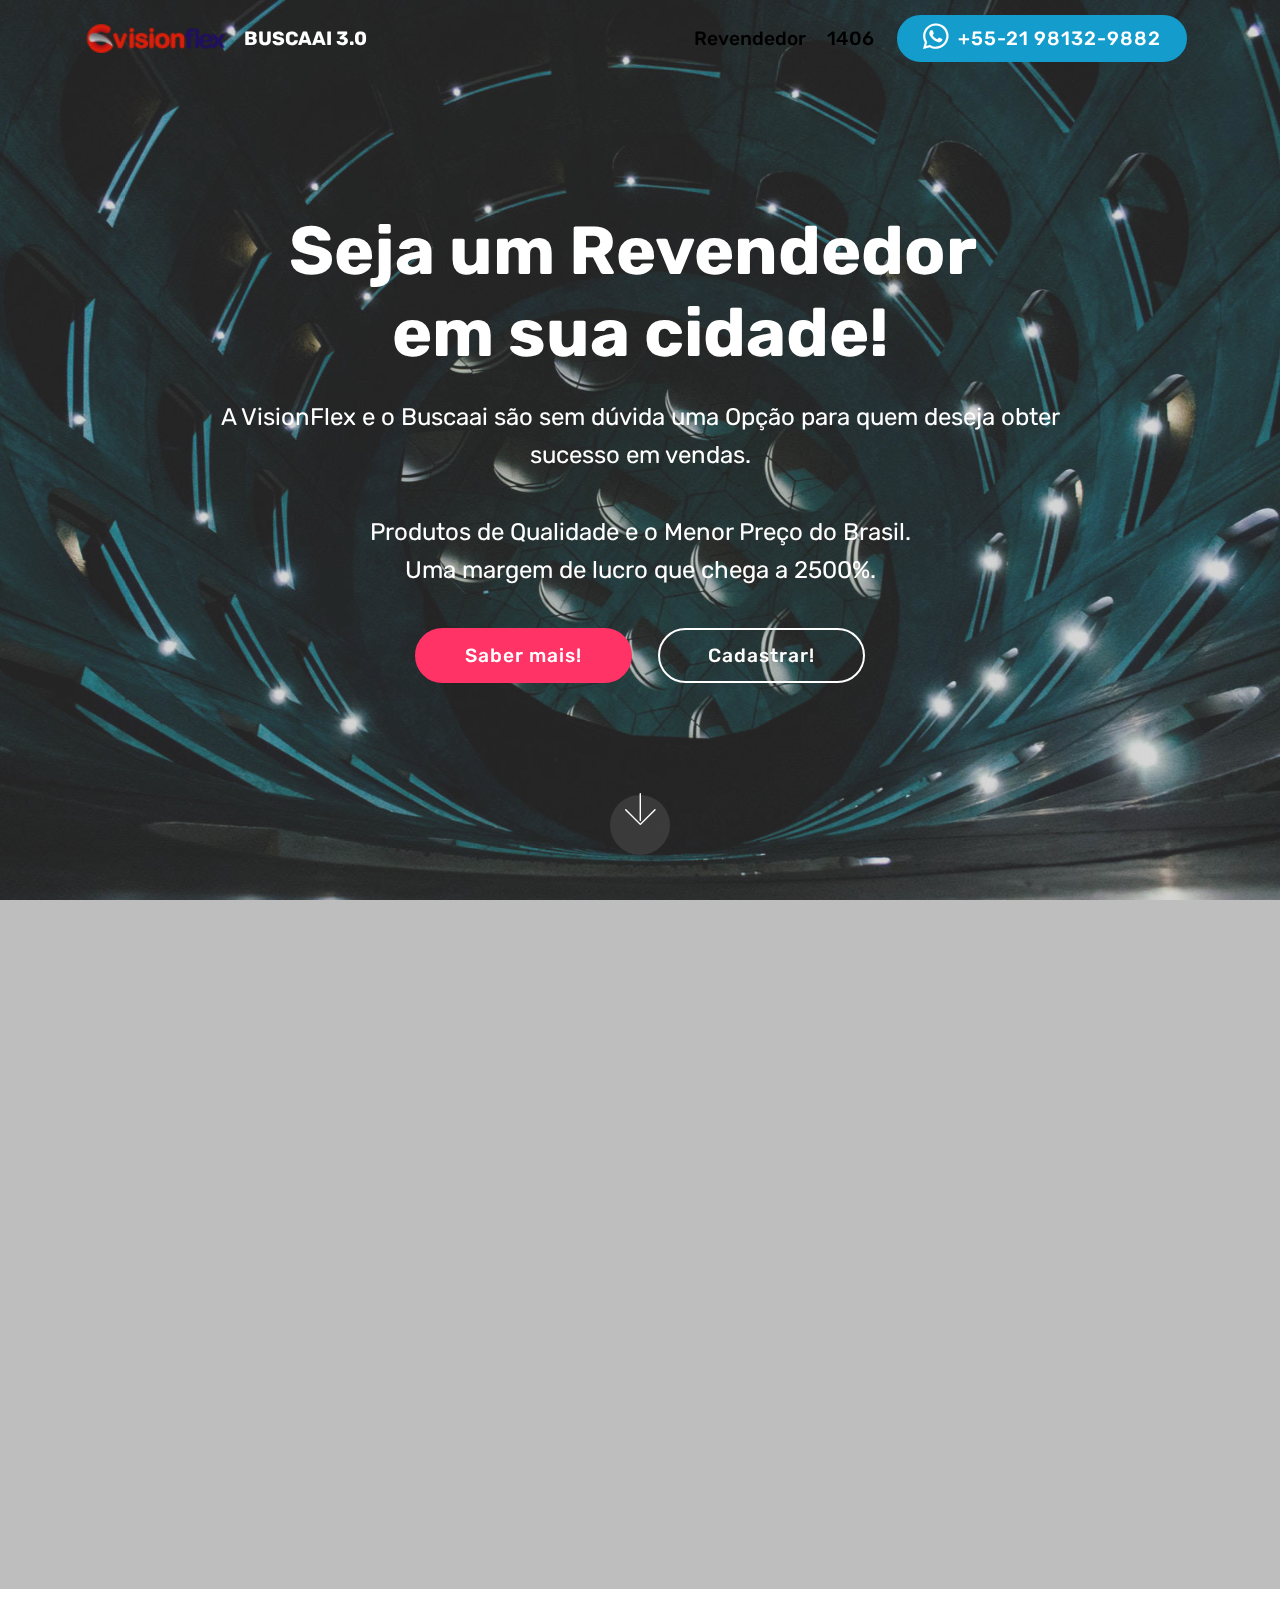
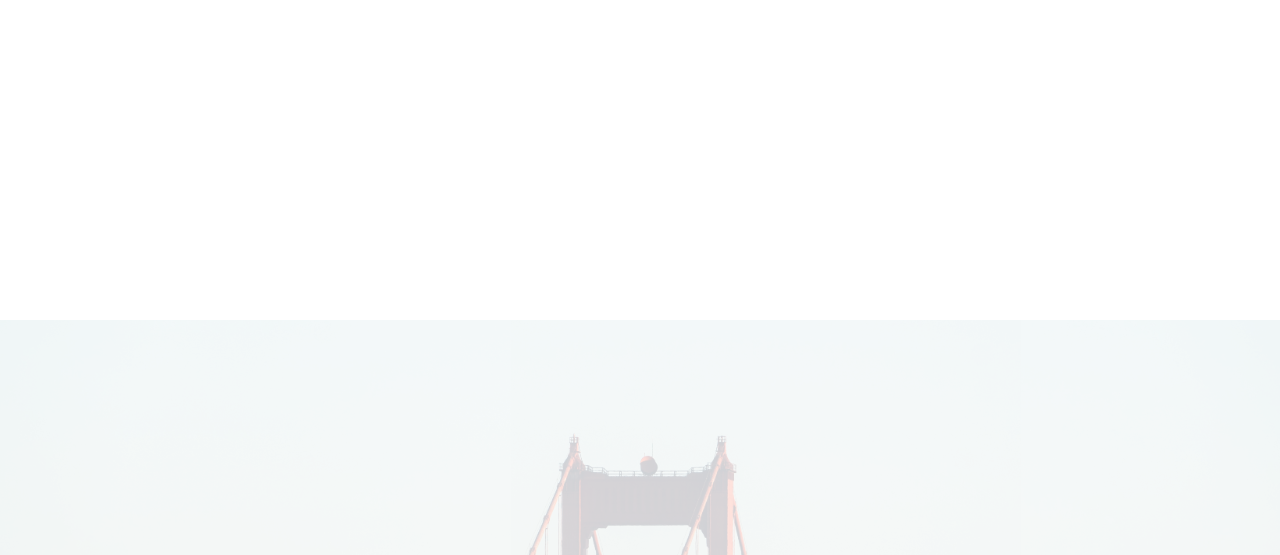
<file: index.html>
<!DOCTYPE html>
<html >
<head>
  <!-- Site made with Mobirise Website Builder v4.7.7, https://mobirise.com -->
  <meta charset="UTF-8">
  <meta http-equiv="X-UA-Compatible" content="IE=edge">
  <meta name="generator" content="Mobirise v4.7.7, mobirise.com">
  <meta name="viewport" content="width=device-width, initial-scale=1, minimum-scale=1">
  <link rel="shortcut icon" href="assets/images/logo-1visionflex-122x49.png" type="image/x-icon">
  <meta name="description" content="Descubra como milhares de pessoas estão prosperando em um Brasil em crise.
Tenha até 2500% de lucro.">
  <title>Revendedor 1406</title>
  <link rel="stylesheet" href="assets/web/assets/mobirise-icons/mobirise-icons.css">
  <link rel="stylesheet" href="assets/tether/tether.min.css">
  <link rel="stylesheet" href="assets/soundcloud-plugin/style.css">
  <link rel="stylesheet" href="assets/bootstrap/css/bootstrap.min.css">
  <link rel="stylesheet" href="assets/bootstrap/css/bootstrap-grid.min.css">
  <link rel="stylesheet" href="assets/bootstrap/css/bootstrap-reboot.min.css">
  <link rel="stylesheet" href="assets/socicon/css/styles.css">
  <link rel="stylesheet" href="assets/dropdown/css/style.css">
  <link rel="stylesheet" href="assets/animatecss/animate.min.css">
  <link rel="stylesheet" href="assets/style.css">
  <link rel="stylesheet" href="assets/slick.css">
  <link rel="stylesheet" href="assets/theme/css/style.css">
  <link rel="stylesheet" href="assets/mobirise/css/mbr-additional.css" type="text/css">
  
  
  
</head>
<body>

<!-- Google Analytics -->
<!-- Global site tag (gtag.js) - Google Analytics -->
<script async src="https://www.googletagmanager.com/gtag/js?id=UA-120979008-1"></script>
<script>
  window.dataLayer = window.dataLayer || [];
  function gtag(){dataLayer.push(arguments);}
  gtag('js', new Date());

  gtag('config', 'UA-120979008-1');
</script>

<!-- /Google Analytics -->


  <section class="menu cid-qVmoySsbcr" once="menu" id="menu2-m">

    

    <nav class="navbar navbar-expand beta-menu navbar-dropdown align-items-center navbar-fixed-top navbar-toggleable-sm bg-color transparent">
        <button class="navbar-toggler navbar-toggler-right" type="button" data-toggle="collapse" data-target="#navbarSupportedContent" aria-controls="navbarSupportedContent" aria-expanded="false" aria-label="Toggle navigation">
            <div class="hamburger">
                <span></span>
                <span></span>
                <span></span>
                <span></span>
            </div>
        </button>
        <div class="menu-logo">
            <div class="navbar-brand">
                <span class="navbar-logo">
                    <a href="http://revendedor1406.v.cadastro.rio.br" target="_blank">
                        <img src="assets/images/logo-1visionflex-122x49.png" alt="Mobirise" title="" style="height: 3.8rem;">
                    </a>
                </span>
                <span class="navbar-caption-wrap"><a class="navbar-caption text-white display-4" href="https://mobirise.com">
                        BUSCAAI 3.0</a></span>
            </div>
        </div>
        <div class="collapse navbar-collapse" id="navbarSupportedContent">
            <ul class="navbar-nav nav-dropdown" data-app-modern-menu="true"><li class="nav-item">
                    <a class="nav-link link text-black display-4" href="http://revendedor1406.v.cadastro.rio.br/" target="_blank">Revendedor</a>
                </li>
                <li class="nav-item">
                    <a class="nav-link link text-black display-4" href="http://revendedor1406.v.cadastro.rio.br/" target="_blank">
                        1406</a>
                </li></ul>
            <div class="navbar-buttons mbr-section-btn"><a class="btn btn-sm btn-primary display-4" href="https://api.whatsapp.com/send?phone=5521981329882" target="_blank"><span class="socicon socicon-whatsapp mbr-iconfont mbr-iconfont-btn"></span>
                    
                    +55-21 98132-9882</a></div>
        </div>
    </nav>
</section>

<section class="engine"><a href="https://mobirise.me/e">make a website</a></section><section class="cid-qTkA127IK8 mbr-fullscreen mbr-parallax-background" id="header2-1">

    

    <div class="mbr-overlay" style="opacity: 0.3; background-color: rgb(118, 118, 118);"></div>

    <div class="container align-center">
        <div class="row justify-content-md-center">
            <div class="mbr-white col-md-10">
                <h1 class="mbr-section-title mbr-bold pb-3 mbr-fonts-style display-1">
                    Seja um Revendedor&nbsp;<br>em sua cidade!</h1>
                
                <p class="mbr-text pb-3 mbr-fonts-style display-5">A VisionFlex e o Buscaai são sem dúvida uma Opção para quem deseja obter sucesso em vendas.
<br>
<br>Produtos de Qualidade e o Menor Preço do Brasil.
<br>Uma margem de lucro que chega a 2500%.</p>
                <div class="mbr-section-btn"><a class="btn btn-md btn-secondary display-4" href="http://revendedor1406.v.cadastro.rio.br/" target="_blank">Saber mais!</a>
                    <a class="btn btn-md btn-white-outline display-4" href="http://cadastro.v.cadastro.rio.br" target="_blank">Cadastrar!</a></div>
            </div>
        </div>
    </div>
    <div class="mbr-arrow hidden-sm-down" aria-hidden="true">
        <a href="#next">
            <i class="mbri-down mbr-iconfont"></i>
        </a>
    </div>
</section>

<section class="header7 cid-qVkw46Pi23" data-bg-video="https://www.youtube.com/watch?v=O8FpIdS7P3g" id="header7-4">

    

    <div class="mbr-overlay" style="opacity: 0.2; background-color: rgb(0, 0, 0);">
    </div>

    <div class="container">
        <div class="media-container-row">

            <div class="media-content align-right">
                <h1 class="mbr-section-title mbr-white pb-3 mbr-fonts-style display-2">PURIFICADOR DE ÀGUA</h1>
                <div class="mbr-section-text mbr-white pb-3">
                    <p class="mbr-text mbr-fonts-style display-5">Veanha Trabalhar Conosco!</p>
                </div>
                <div class="mbr-section-btn"><a class="btn btn-md btn-primary display-4" href="http://revendedor1406.v.cadastro.rio.br/" target="_blank">Saber mais!</a>
                        <a class="btn btn-md btn-white-outline display-4" href="http://cadastro.v.cadastro.rio.br/" target="_blank">Cadastrar!</a></div>
            </div>

            <div class="mbr-figure" style="width: 190%;"><iframe class="mbr-embedded-video" src="https://www.youtube.com/embed/YiGq8Onyp4k?rel=0&amp;amp;showinfo=0&amp;autoplay=0&amp;loop=0" width="800" height="600" frameborder="0" allowfullscreen></iframe></div>

        </div>
    </div>
</section>

<section class="cid-qTkAaeaxX5 mbr-reveal mbr-parallax-background" id="footer1-2">

    

    <div class="mbr-overlay" style="background-color: rgb(60, 60, 60); opacity: 0.5;"></div>

    <div class="container">
        <div class="media-container-row content text-white">
            <div class="col-12 col-md-3">
                <div class="media-wrap">
                    <a href="http://revendedor1406.v.cadastro.rio.br/">
                        <img src="assets/images/mrciobringhenti2.fw-328x334.png" alt="Grupo MarcioBringhenti" title="Grupo MarcioBringhenti">
                    </a>
                </div>
            </div>
            <div class="col-12 col-md-3 mbr-fonts-style display-7">
                <h5 class="pb-3">MarcioBringhenti</h5>
                <p class="mbr-text">Campo Grande&nbsp;<br>Rio de Janeiro</p>
            </div>
            <div class="col-12 col-md-3 mbr-fonts-style display-7">
                <h5 class="pb-3">
                    Contato</h5>
                <p class="mbr-text">
                    Email: sac1406@v.cadastro.rio.br &nbsp; &nbsp; &nbsp; &nbsp; &nbsp; &nbsp; &nbsp; &nbsp; &nbsp; &nbsp;&nbsp;<br><a href="https://api.whatsapp.com/send?phone=5521981329882" target="_blank">whatsapp: +55(21) 98132 9882 </a><br>           
                </p>
            </div>
            <div class="col-12 col-md-3 mbr-fonts-style display-7">
                <h5 class="pb-3">
                    Links
                </h5>
                <p class="mbr-text"><a href="http://cadastro.v.cadastro.rio.br" target="_blank">CADASTRO</a><br><a href="http://revendedor1406.v.cadastro.rio.br" target="_blank">Saiba mais!</a></p>
            </div>
        </div>
        <div class="footer-lower">
            <div class="media-container-row">
                <div class="col-sm-12">
                    <hr>
                </div>
            </div>
            <div class="media-container-row mbr-white">
                <div class="col-sm-6 copyright">
                    <p class="mbr-text mbr-fonts-style display-7">
                        © Copyright 2018 Grupo - &nbsp;<a href="http://marciobringhenti.com.br" target="_blank">MarcioBringhenti</a></p>
                </div>
                <div class="col-md-6">
                    <div class="social-list align-right">
                        <div class="soc-item">
                            <a href="http://r1.revendedor1406.v.cadastro.rio.br/twitter" target="_blank">
                                <span class="mbr-iconfont mbr-iconfont-social socicon-twitter socicon"></span>
                            </a>
                        </div>
                        <div class="soc-item">
                            <a href="http://r1.revendedor1406.v.cadastro.rio.br/facebook" target="_blank">
                                <span class="mbr-iconfont mbr-iconfont-social socicon-facebook socicon"></span>
                            </a>
                        </div>
                        <div class="soc-item">
                            <a href="http://r1.revendedor1406.v.cadastro.rio.br/youtube" target="_blank">
                                <span class="mbr-iconfont mbr-iconfont-social socicon-youtube socicon"></span>
                            </a>
                        </div>
                        <div class="soc-item">
                            <a href="http://r1.revendedor1406.v.cadastro.rio.br/instagram" target="_blank">
                                <span class="mbr-iconfont mbr-iconfont-social socicon-instagram socicon"></span>
                            </a>
                        </div>
                        <div class="soc-item">
                            <a href="http://r1.revendedor1406.v.cadastro.rio.br/googlemais" target="_blank">
                                <span class="mbr-iconfont mbr-iconfont-social socicon-googleplus socicon"></span>
                            </a>
                        </div>
                        <div class="soc-item">
                            <a href="http://r1.revendedor1406.v.cadastro.rio.br/vimeo" target="_blank">
                                <span class="mbr-iconfont mbr-iconfont-social socicon-vimeo socicon"></span>
                            </a>
                        </div>
                    </div>
                </div>
            </div>
        </div>
    </div>
</section>

<section class="mbr-instagram-feed" data-rows="8" data-per-row-slider="" data-spacing="5" data-full-width="" data-token="4324100357.727bfe1.aad00a8caa8347b7ad5c9663374bda37" data-per-row-grid="8" id="instagram-feed-block-14" data-rv-view="11" style="background-image: url(assets/images/instagram-background.jpg); padding-top: 40px; padding-bottom: 40px;">
    
    <div class="container container_toggle">
        <div class="row">
            <div class="col">
                <div class="inst">
                    <h1 class="inst__title align-center mbr-fonts-style display-2">Feed Instagram</h1>
                    <div class="inst__content"></div>
                    <div class="inst__more mbr-section-btn align-center" buttons="0"><a class="btn btn-md btn-primary display-4" href="#">Show more</a></div>
                </div>
            </div>
        </div>
    </div>
</section>


  <script src="assets/web/assets/jquery/jquery.min.js"></script>
  <script src="assets/popper/popper.min.js"></script>
  <script src="assets/tether/tether.min.js"></script>
  <script src="assets/bootstrap/js/bootstrap.min.js"></script>
  <script src="assets/dropdown/js/script.min.js"></script>
  <script src="assets/smoothscroll/smooth-scroll.js"></script>
  <script src="assets/viewportchecker/jquery.viewportchecker.js"></script>
  <script src="assets/parallax/jarallax.min.js"></script>
  <script src="assets/ytplayer/jquery.mb.ytplayer.min.js"></script>
  <script src="assets/vimeoplayer/jquery.mb.vimeo_player.js"></script>
  <script src="assets/touchswipe/jquery.touch-swipe.min.js"></script>
  <script src="assets/index.js"></script>
  <script src="assets/slick.min.js"></script>
  <script src="assets/theme/js/script.js"></script>
  
  
 <div id="scrollToTop" class="scrollToTop mbr-arrow-up"><a style="text-align: center;"><i></i></a></div>
    <input name="animation" type="hidden">
  </body>
</html>
</file>
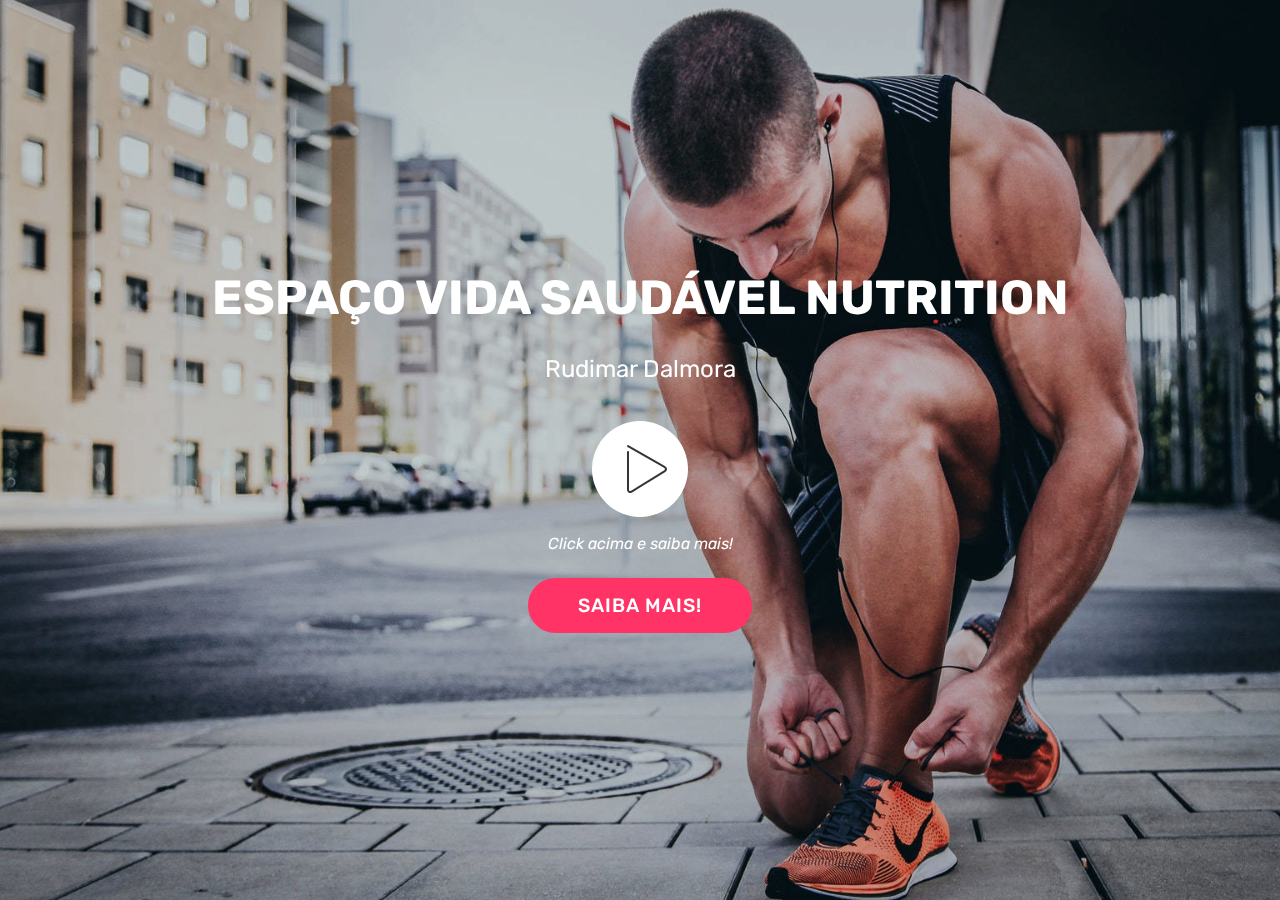
<file: page2.html>
<!DOCTYPE html>
<html >
<head>
  <!-- Site made with Mobirise Website Builder v4.7.7, https://mobirise.com -->
  <meta charset="UTF-8">
  <meta http-equiv="X-UA-Compatible" content="IE=edge">
  <meta name="generator" content="Mobirise v4.7.7, mobirise.com">
  <meta name="viewport" content="width=device-width, initial-scale=1, minimum-scale=1">
  <link rel="shortcut icon" href="assets/images/logo-1visionflex-122x49.png" type="image/x-icon">
  <meta name="description" content="Web Site Creator Description">
  <title>Espaço Vida Saudável Nutrition do Rudimar Dalmora</title>
  <link rel="stylesheet" href="assets/web/assets/mobirise-icons/mobirise-icons.css">
  <link rel="stylesheet" href="assets/tether/tether.min.css">
  <link rel="stylesheet" href="assets/bootstrap/css/bootstrap.min.css">
  <link rel="stylesheet" href="assets/bootstrap/css/bootstrap-grid.min.css">
  <link rel="stylesheet" href="assets/bootstrap/css/bootstrap-reboot.min.css">
  <link rel="stylesheet" href="assets/soundcloud-plugin/style.css">
  <link rel="stylesheet" href="assets/animatecss/animate.min.css">
  <link rel="stylesheet" href="assets/theme/css/style.css">
  <link rel="stylesheet" href="assets/mobirise/css/mbr-additional.css" type="text/css">
  
  
  
</head>
<body>

<!-- Google Analytics -->
<!-- Global site tag (gtag.js) - Google Analytics -->
<script async src="https://www.googletagmanager.com/gtag/js?id=UA-120979008-1"></script>
<script>
  window.dataLayer = window.dataLayer || [];
  function gtag(){dataLayer.push(arguments);}
  gtag('js', new Date());

  gtag('config', 'UA-120979008-1');
</script>

<!-- /Google Analytics -->


  <section class="header8 cid-qVtkfzBe5G mbr-fullscreen mbr-parallax-background" id="header8-w">

    

    <div class="mbr-overlay" style="opacity: 0.2; background-color: rgb(0, 0, 0);">
    </div>

    <div class="container align-center">
        <div class="row justify-content-md-center">
            <div class="mbr-white col-md-10">
                <h1 class="mbr-section-title align-center py-2 mbr-bold mbr-fonts-style display-2">ESPAÇO VIDA SAUDÁVEL NUTRITION</h1>
                <p class="mbr-text align-center py-2 mbr-fonts-style display-5">
                        Rudimar Dalmora</p>
                <div class="mbr-media show-modal align-center py-2" data-modal=".modalWindow">
                         <span class="mbri-play mbr-iconfont"></span>
                </div>
                <div class="icon-description align-center font-italic pb-3 mbr-fonts-style display-7">
                        Click acima e saiba mais!</div>
                <div class="mbr-section-btn text-center"><a class="btn btn-md btn-secondary display-4" href="http://rudimardalmora.com.br/" target="_blank">SAIBA MAIS!</a></div>
            </div>
        </div>
    </div>
    <div>
        <div class="modalWindow" style="display: none;">
            <div class="modalWindow-container">
                <div class="modalWindow-video-container">
                    <div class="modalWindow-video">
                        <iframe width="100%" height="100%" frameborder="0" allowfullscreen="1" data-src="http://www.youtube.com/watch?v=RoQyAvO_hyQ"></iframe>
                    </div>
                    <a class="close" role="button" data-dismiss="modal">
                        <span aria-hidden="true" class="mbri-close mbr-iconfont closeModal"></span>
                        <span class="sr-only">Close</span>
                    </a>
                </div>
            </div>
        </div>
    </div>
</section>


  <section class="engine"><a href="https://mobirise.me/l">free site templates</a></section><script src="assets/web/assets/jquery/jquery.min.js"></script>
  <script src="assets/popper/popper.min.js"></script>
  <script src="assets/tether/tether.min.js"></script>
  <script src="assets/bootstrap/js/bootstrap.min.js"></script>
  <script src="assets/smoothscroll/smooth-scroll.js"></script>
  <script src="assets/playervimeo/vimeo_player.js"></script>
  <script src="assets/parallax/jarallax.min.js"></script>
  <script src="assets/viewportchecker/jquery.viewportchecker.js"></script>
  <script src="assets/theme/js/script.js"></script>
  
  
 <div id="scrollToTop" class="scrollToTop mbr-arrow-up"><a style="text-align: center;"><i></i></a></div>
    <input name="animation" type="hidden">
  </body>
</html>
</file>
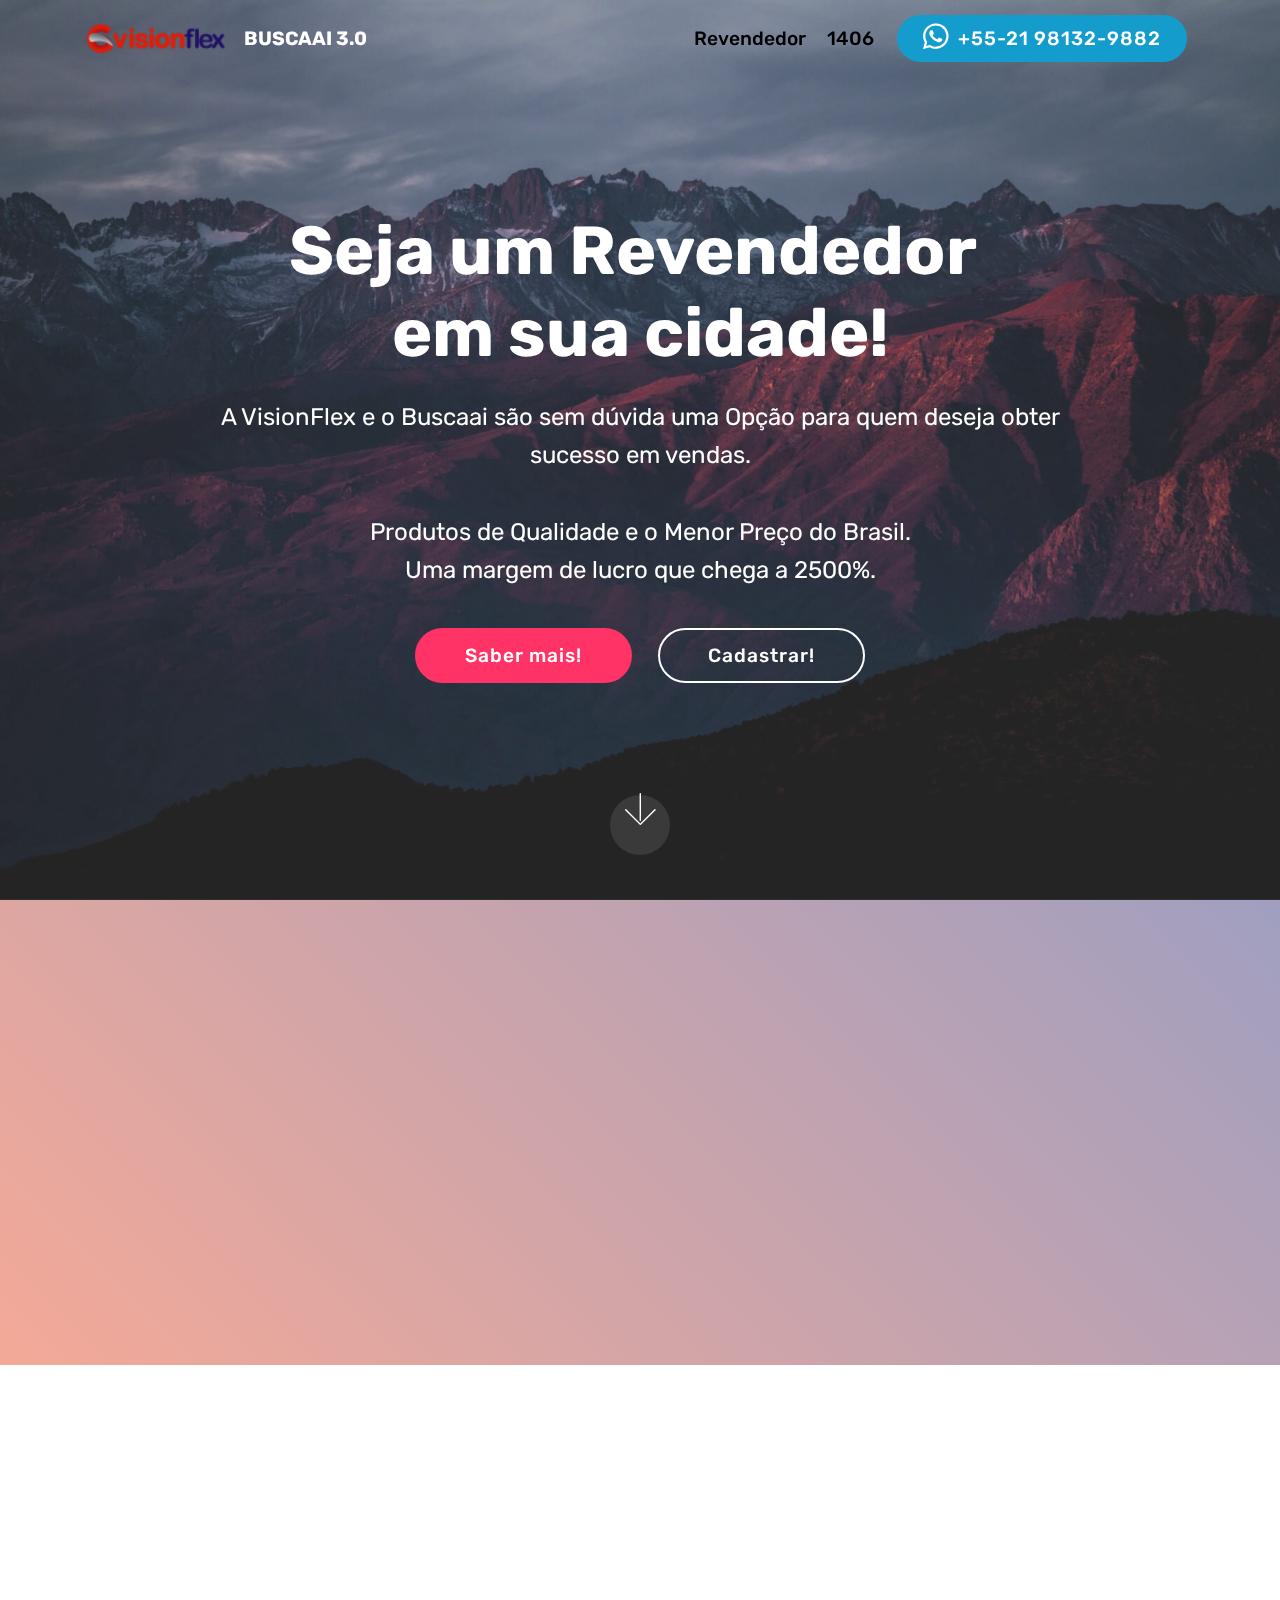
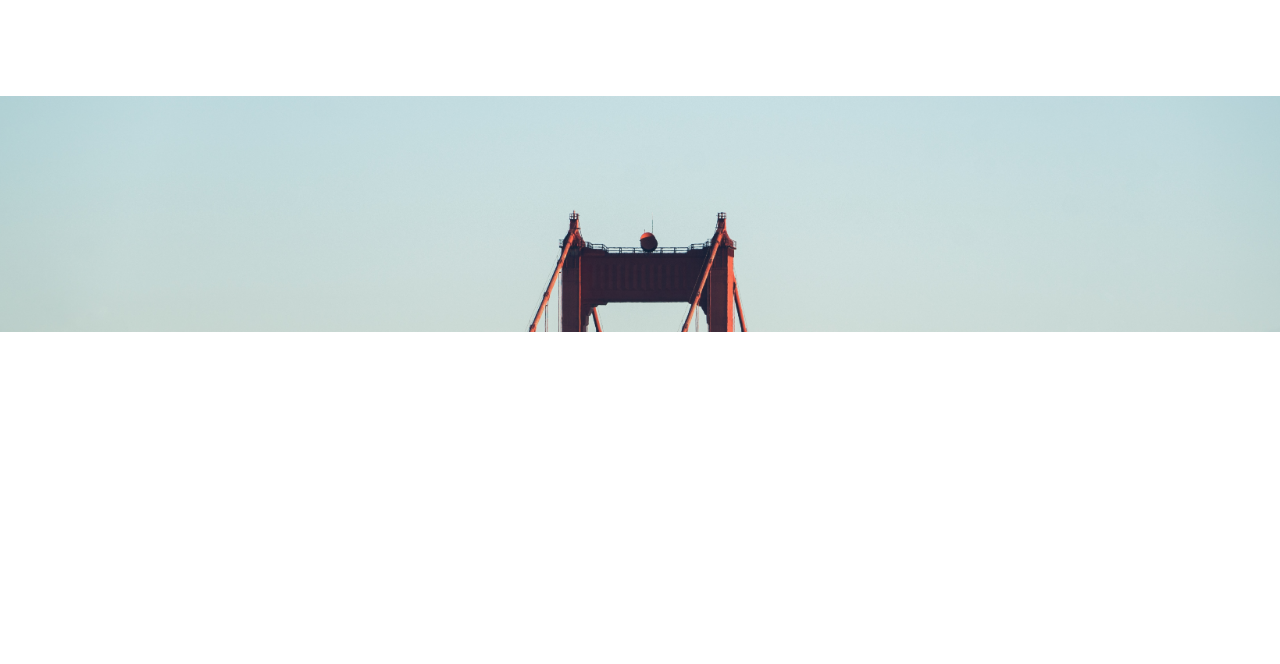
<file: page3.html>
<!DOCTYPE html>
<html >
<head>
  <!-- Site made with Mobirise Website Builder v4.7.7, https://mobirise.com -->
  <meta charset="UTF-8">
  <meta http-equiv="X-UA-Compatible" content="IE=edge">
  <meta name="generator" content="Mobirise v4.7.7, mobirise.com">
  <meta name="viewport" content="width=device-width, initial-scale=1, minimum-scale=1">
  <link rel="shortcut icon" href="assets/images/logo-1visionflex-122x49.png" type="image/x-icon">
  <meta name="description" content="Descubra como milhares de pessoas estão prosperando em um Brasil em crise.
Tenha até 2500% de lucro.">
  <title>REVENDEDOR 1406 RJ</title>
  <link rel="stylesheet" href="assets/web/assets/mobirise-icons/mobirise-icons.css">
  <link rel="stylesheet" href="assets/tether/tether.min.css">
  <link rel="stylesheet" href="assets/soundcloud-plugin/style.css">
  <link rel="stylesheet" href="assets/bootstrap/css/bootstrap.min.css">
  <link rel="stylesheet" href="assets/bootstrap/css/bootstrap-grid.min.css">
  <link rel="stylesheet" href="assets/bootstrap/css/bootstrap-reboot.min.css">
  <link rel="stylesheet" href="assets/socicon/css/styles.css">
  <link rel="stylesheet" href="assets/animatecss/animate.min.css">
  <link rel="stylesheet" href="assets/dropdown/css/style.css">
  <link rel="stylesheet" href="assets/style.css">
  <link rel="stylesheet" href="assets/slick.css">
  <link rel="stylesheet" href="assets/theme/css/style.css">
  <link rel="stylesheet" href="assets/mobirise/css/mbr-additional.css" type="text/css">
  
  
  
</head>
<body>

<!-- Google Analytics -->
<!-- Global site tag (gtag.js) - Google Analytics -->
<script async src="https://www.googletagmanager.com/gtag/js?id=UA-120979008-1"></script>
<script>
  window.dataLayer = window.dataLayer || [];
  function gtag(){dataLayer.push(arguments);}
  gtag('js', new Date());

  gtag('config', 'UA-120979008-1');
</script>

<!-- /Google Analytics -->


  <section class="menu cid-qVyjyojJlT" once="menu" id="menu2-x">

    

    <nav class="navbar navbar-expand beta-menu navbar-dropdown align-items-center navbar-fixed-top navbar-toggleable-sm bg-color transparent">
        <button class="navbar-toggler navbar-toggler-right" type="button" data-toggle="collapse" data-target="#navbarSupportedContent" aria-controls="navbarSupportedContent" aria-expanded="false" aria-label="Toggle navigation">
            <div class="hamburger">
                <span></span>
                <span></span>
                <span></span>
                <span></span>
            </div>
        </button>
        <div class="menu-logo">
            <div class="navbar-brand">
                <span class="navbar-logo">
                    <a href="http://revendedor1406.v.cadastro.rio.br" target="_blank">
                        <img src="assets/images/logo-1visionflex-122x49.png" alt="Mobirise" title="" style="height: 3.8rem;">
                    </a>
                </span>
                <span class="navbar-caption-wrap"><a class="navbar-caption text-white display-4" href="https://mobirise.com">
                        BUSCAAI 3.0</a></span>
            </div>
        </div>
        <div class="collapse navbar-collapse" id="navbarSupportedContent">
            <ul class="navbar-nav nav-dropdown" data-app-modern-menu="true"><li class="nav-item">
                    <a class="nav-link link text-black display-4" href="http://revendedor1406.v.cadastro.rio.br/" target="_blank">Revendedor</a>
                </li>
                <li class="nav-item">
                    <a class="nav-link link text-black display-4" href="http://revendedor1406.v.cadastro.rio.br/" target="_blank">
                        1406</a>
                </li></ul>
            <div class="navbar-buttons mbr-section-btn"><a class="btn btn-sm btn-primary display-4" href="https://api.whatsapp.com/send?phone=5521981329882" target="_blank"><span class="socicon socicon-whatsapp mbr-iconfont mbr-iconfont-btn"></span>
                    
                    +55-21 98132-9882</a></div>
        </div>
    </nav>
</section>

<section class="engine"><a href="https://mobirise.me/j">website templates</a></section><section class="cid-qVyjypqkuN mbr-fullscreen mbr-parallax-background" id="header2-y">

    

    <div class="mbr-overlay" style="opacity: 0.3; background-color: rgb(118, 118, 118);"></div>

    <div class="container align-center">
        <div class="row justify-content-md-center">
            <div class="mbr-white col-md-10">
                <h1 class="mbr-section-title mbr-bold pb-3 mbr-fonts-style display-1">
                    Seja um Revendedor&nbsp;<br>em sua cidade!</h1>
                
                <p class="mbr-text pb-3 mbr-fonts-style display-5">A VisionFlex e o Buscaai são sem dúvida uma Opção para quem deseja obter sucesso em vendas.
<br>
<br>Produtos de Qualidade e o Menor Preço do Brasil.
<br>Uma margem de lucro que chega a 2500%.</p>
                <div class="mbr-section-btn"><a class="btn btn-md btn-secondary display-4" href="http://revendedor1406.v.cadastro.rio.br/" target="_blank">Saber mais!</a>
                    <a class="btn btn-md btn-white-outline display-4" href="http://cadastro.v.cadastro.rio.br" target="_blank">Cadastrar!</a></div>
            </div>
        </div>
    </div>
    <div class="mbr-arrow hidden-sm-down" aria-hidden="true">
        <a href="#next">
            <i class="mbri-down mbr-iconfont"></i>
        </a>
    </div>
</section>

<section class="header7 cid-qVyjyqBWfB" id="header7-z">

    

    

    <div class="container">
        <div class="media-container-row">

            <div class="media-content align-right">
                <h1 class="mbr-section-title mbr-white pb-3 mbr-fonts-style display-2">Nós iremos ajudar!&nbsp;</h1>
                <div class="mbr-section-text mbr-white pb-3">
                    <p class="mbr-text mbr-fonts-style display-5">
                        Temos trabalho prá você!
                    </p>
                </div>
                <div class="mbr-section-btn"><a class="btn btn-md btn-primary display-4" href="http://revendedor1406.v.cadastro.rio.br/" target="_blank">Saber mais!</a>
                        <a class="btn btn-md btn-white-outline display-4" href="http://cadastro.v.cadastro.rio.br/" target="_blank">Cadastrar!</a></div>
            </div>

            <div class="mbr-figure" style="width: 100%;"><iframe class="mbr-embedded-video" src="https://www.youtube.com/embed/GgKOvO2n_Sk?rel=0&amp;amp;showinfo=0&amp;autoplay=0&amp;loop=0" width="1280" height="720" frameborder="0" allowfullscreen></iframe></div>

        </div>
    </div>
</section>

<section class="cid-qVyjyrUnuT mbr-reveal mbr-parallax-background" id="footer1-10">

    

    <div class="mbr-overlay" style="background-color: rgb(60, 60, 60); opacity: 0.5;"></div>

    <div class="container">
        <div class="media-container-row content text-white">
            <div class="col-12 col-md-3">
                <div class="media-wrap">
                    <a href="http://revendedor1406.v.cadastro.rio.br/">
                        <img src="assets/images/mrciobringhenti2.fw-328x334.png" alt="Grupo MarcioBringhenti" title="Grupo MarcioBringhenti">
                    </a>
                </div>
            </div>
            <div class="col-12 col-md-3 mbr-fonts-style display-7">
                <h5 class="pb-3">MarcioBringhenti</h5>
                <p class="mbr-text">Campo Grande&nbsp;<br>Rio de Janeiro</p>
            </div>
            <div class="col-12 col-md-3 mbr-fonts-style display-7">
                <h5 class="pb-3">
                    Contato</h5>
                <p class="mbr-text">
                    Email: sac1406@v.cadastro.rio.br &nbsp; &nbsp; &nbsp; &nbsp; &nbsp; &nbsp; &nbsp; &nbsp; &nbsp; &nbsp;&nbsp;<br><a href="https://api.whatsapp.com/send?phone=5521981329882" target="_blank">whatsapp: +55(21) 98132 9882 </a><br>           
                </p>
            </div>
            <div class="col-12 col-md-3 mbr-fonts-style display-7">
                <h5 class="pb-3">
                    Links
                </h5>
                <p class="mbr-text"><a href="http://cadastro.v.cadastro.rio.br" target="_blank">CADASTRO</a><br><a href="http://revendedor1406.v.cadastro.rio.br" target="_blank">Saiba mais!</a></p>
            </div>
        </div>
        <div class="footer-lower">
            <div class="media-container-row">
                <div class="col-sm-12">
                    <hr>
                </div>
            </div>
            <div class="media-container-row mbr-white">
                <div class="col-sm-6 copyright">
                    <p class="mbr-text mbr-fonts-style display-7">
                        © Copyright 2018 Grupo - &nbsp;<a href="http://marciobringhenti.com.br" target="_blank">MarcioBringhenti</a></p>
                </div>
                <div class="col-md-6">
                    <div class="social-list align-right">
                        <div class="soc-item">
                            <a href="http://r1.revendedor1406.v.cadastro.rio.br/twitter" target="_blank">
                                <span class="mbr-iconfont mbr-iconfont-social socicon-twitter socicon"></span>
                            </a>
                        </div>
                        <div class="soc-item">
                            <a href="http://r1.revendedor1406.v.cadastro.rio.br/facebook" target="_blank">
                                <span class="mbr-iconfont mbr-iconfont-social socicon-facebook socicon"></span>
                            </a>
                        </div>
                        <div class="soc-item">
                            <a href="http://r1.revendedor1406.v.cadastro.rio.br/youtube" target="_blank">
                                <span class="mbr-iconfont mbr-iconfont-social socicon-youtube socicon"></span>
                            </a>
                        </div>
                        <div class="soc-item">
                            <a href="http://r1.revendedor1406.v.cadastro.rio.br/instagram" target="_blank">
                                <span class="mbr-iconfont mbr-iconfont-social socicon-instagram socicon"></span>
                            </a>
                        </div>
                        <div class="soc-item">
                            <a href="http://r1.revendedor1406.v.cadastro.rio.br/googlemais" target="_blank">
                                <span class="mbr-iconfont mbr-iconfont-social socicon-googleplus socicon"></span>
                            </a>
                        </div>
                        <div class="soc-item">
                            <a href="http://r1.revendedor1406.v.cadastro.rio.br/vimeo" target="_blank">
                                <span class="mbr-iconfont mbr-iconfont-social socicon-vimeo socicon"></span>
                            </a>
                        </div>
                    </div>
                </div>
            </div>
        </div>
    </div>
</section>

<section class="mbr-instagram-feed" data-rows="2" data-per-row-slider="" data-spacing="5" data-full-width="" data-token="" data-per-row-grid="4" id="instagram-feed-block-13" data-rv-view="55" style="background-image: url(assets/images/instagram-background.jpg); padding-top: 40px; padding-bottom: 40px;">
    
    <div class="container container_toggle">
        <div class="row">
            <div class="col">
                <div class="inst">
                    <h1 class="inst__title align-center mbr-fonts-style display-2">Instagram Feed</h1>
                    <div class="inst__content"></div>
                    <div class="inst__more mbr-section-btn align-center" buttons="0"><a class="btn btn-md btn-primary display-4" href="#">Show more</a></div>
                </div>
            </div>
        </div>
    </div>
</section>


  <script src="assets/web/assets/jquery/jquery.min.js"></script>
  <script src="assets/popper/popper.min.js"></script>
  <script src="assets/tether/tether.min.js"></script>
  <script src="assets/bootstrap/js/bootstrap.min.js"></script>
  <script src="assets/smoothscroll/smooth-scroll.js"></script>
  <script src="assets/touchswipe/jquery.touch-swipe.min.js"></script>
  <script src="assets/viewportchecker/jquery.viewportchecker.js"></script>
  <script src="assets/parallax/jarallax.min.js"></script>
  <script src="assets/dropdown/js/script.min.js"></script>
  <script src="assets/index.js"></script>
  <script src="assets/slick.min.js"></script>
  <script src="assets/theme/js/script.js"></script>
  
  
 <div id="scrollToTop" class="scrollToTop mbr-arrow-up"><a style="text-align: center;"><i></i></a></div>
    <input name="animation" type="hidden">
  </body>
</html>
</file>
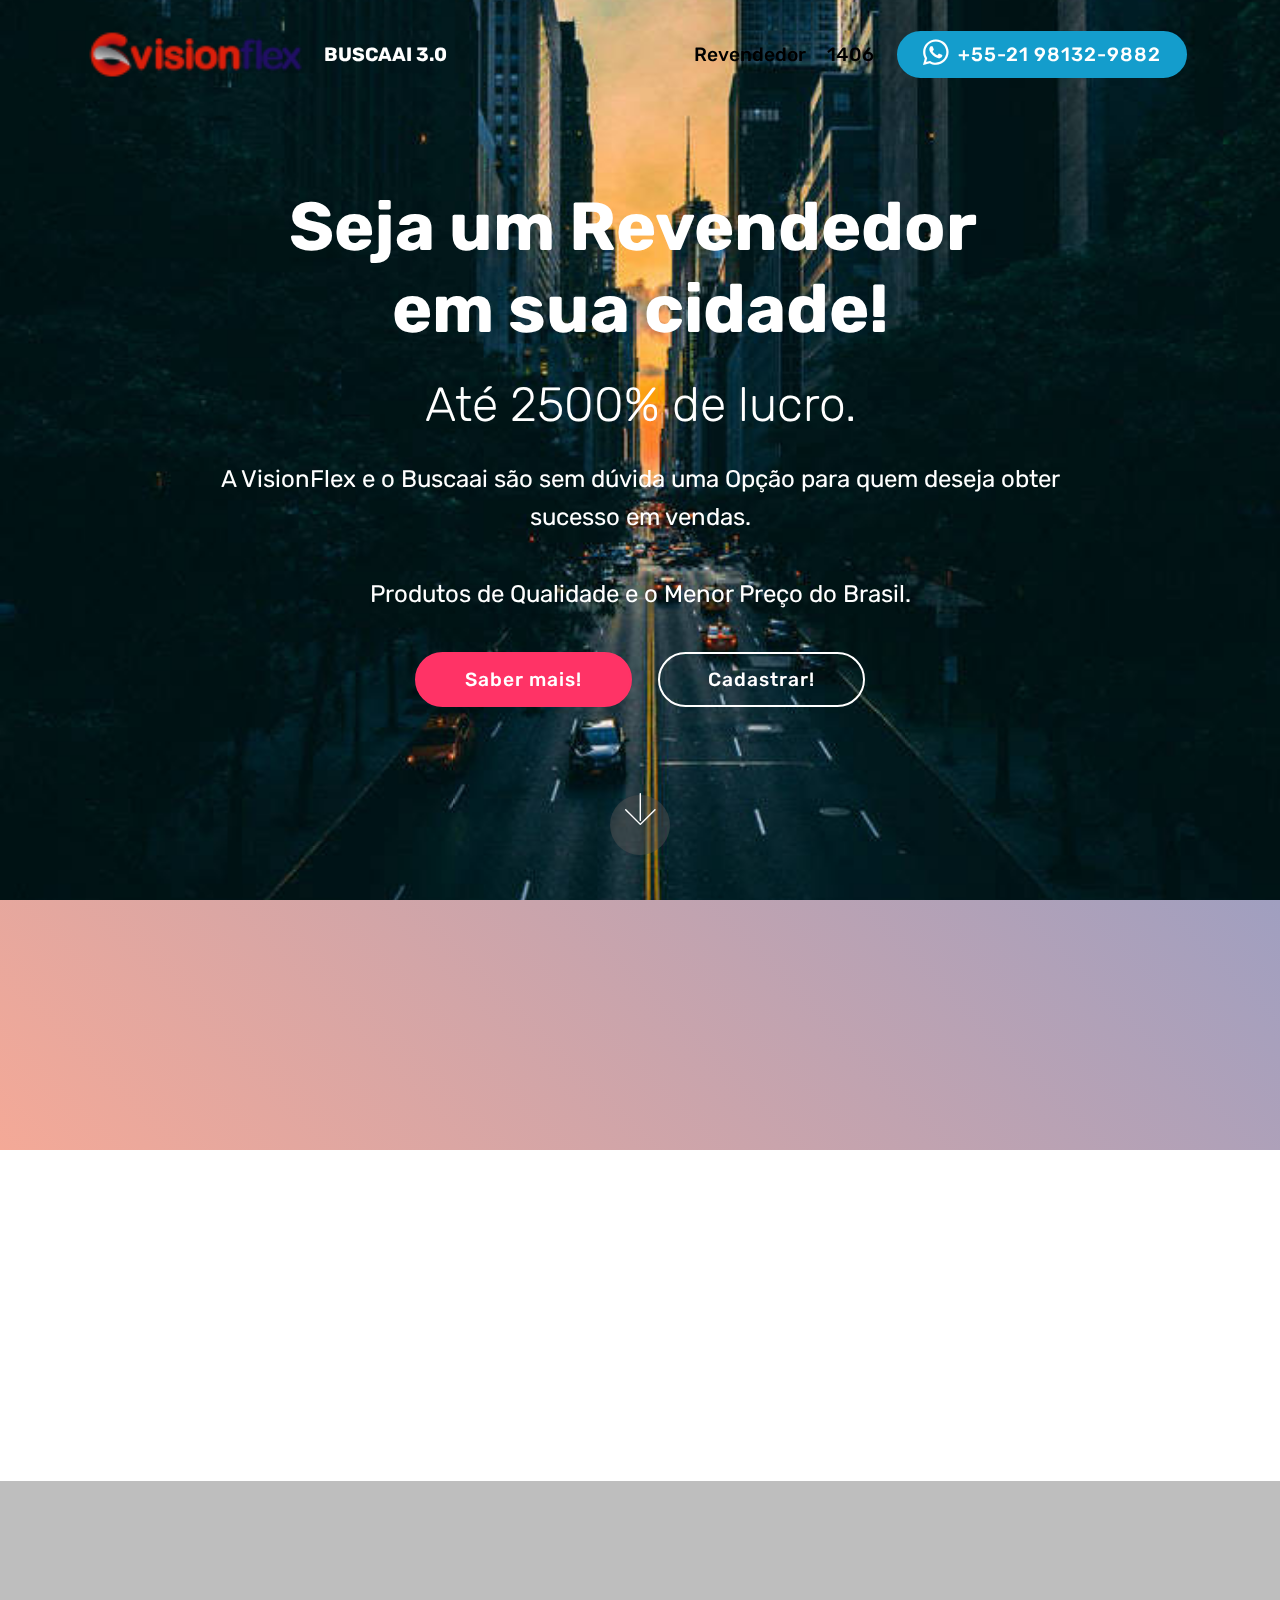
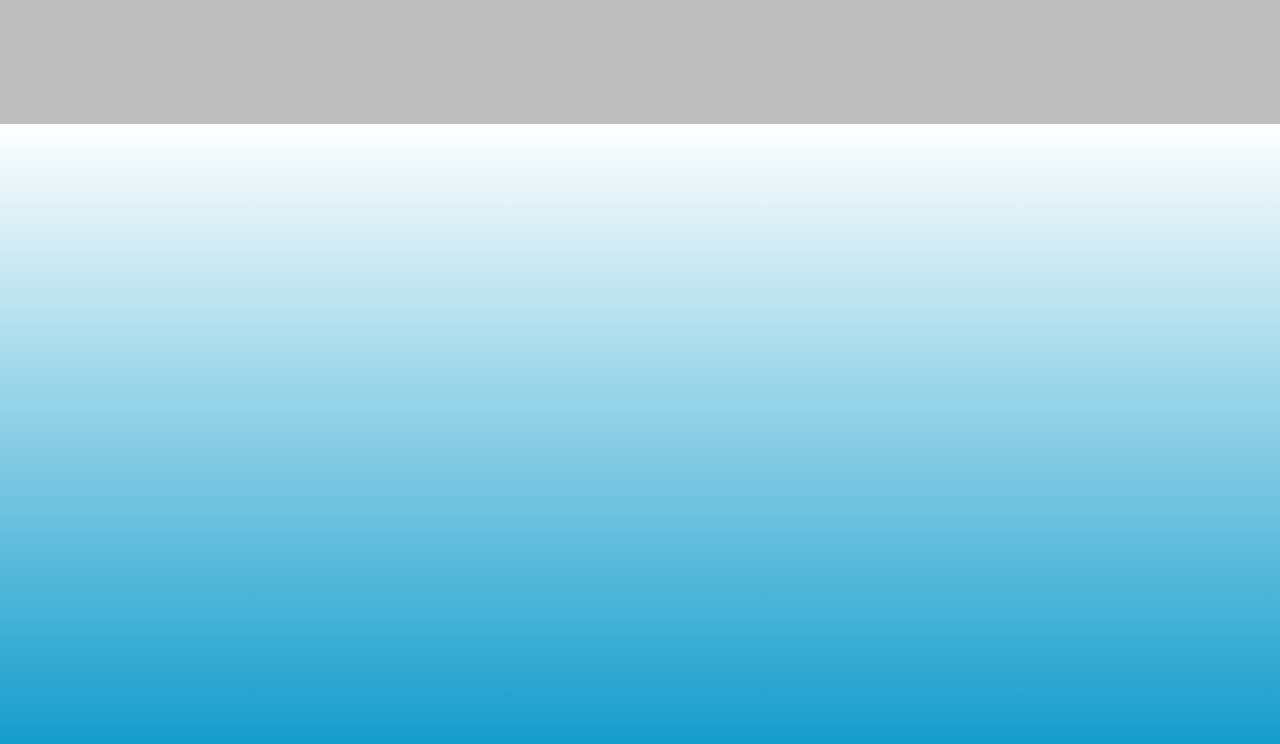
<file: revendedor1406-1.html>
<!DOCTYPE html>
<html >
<head>
  <!-- Site made with Mobirise Website Builder v4.7.7, https://mobirise.com -->
  <meta charset="UTF-8">
  <meta http-equiv="X-UA-Compatible" content="IE=edge">
  <meta name="generator" content="Mobirise v4.7.7, mobirise.com">
  <meta name="viewport" content="width=device-width, initial-scale=1, minimum-scale=1">
  <link rel="shortcut icon" href="assets/images/logo-1visionflex-122x49.png" type="image/x-icon">
  <meta name="description" content="Descubra como milhares de pessoas estão prosperando em um Brasil em crise.
Tenha até 2500% de lucro.">
  <title>Revendedor 1460 - 1</title>
  <link rel="stylesheet" href="assets/web/assets/mobirise-icons/mobirise-icons.css">
  <link rel="stylesheet" href="assets/tether/tether.min.css">
  <link rel="stylesheet" href="assets/soundcloud-plugin/style.css">
  <link rel="stylesheet" href="assets/bootstrap/css/bootstrap.min.css">
  <link rel="stylesheet" href="assets/bootstrap/css/bootstrap-grid.min.css">
  <link rel="stylesheet" href="assets/bootstrap/css/bootstrap-reboot.min.css">
  <link rel="stylesheet" href="assets/dropdown/css/style.css">
  <link rel="stylesheet" href="assets/socicon/css/styles.css">
  <link rel="stylesheet" href="assets/animatecss/animate.min.css">
  <link rel="stylesheet" href="assets/theme/css/style.css">
  <link rel="stylesheet" href="assets/mobirise/css/mbr-additional.css" type="text/css">
  
  
  
</head>
<body>

<!-- Google Analytics -->
<!-- Global site tag (gtag.js) - Google Analytics -->
<script async src="https://www.googletagmanager.com/gtag/js?id=UA-120979008-1"></script>
<script>
  window.dataLayer = window.dataLayer || [];
  function gtag(){dataLayer.push(arguments);}
  gtag('js', new Date());

  gtag('config', 'UA-120979008-1');
</script>

<!-- /Google Analytics -->


  <section class="menu cid-qVn5GhPgBa" once="menu" id="menu2-n">

    

    <nav class="navbar navbar-expand beta-menu navbar-dropdown align-items-center navbar-fixed-top navbar-toggleable-sm bg-color transparent">
        <button class="navbar-toggler navbar-toggler-right" type="button" data-toggle="collapse" data-target="#navbarSupportedContent" aria-controls="navbarSupportedContent" aria-expanded="false" aria-label="Toggle navigation">
            <div class="hamburger">
                <span></span>
                <span></span>
                <span></span>
                <span></span>
            </div>
        </button>
        <div class="menu-logo">
            <div class="navbar-brand">
                <span class="navbar-logo">
                    <a href="http://revendedor1406.v.cadastro.rio.br" target="_blank">
                        <img src="assets/images/logo-1visionflex-122x49.png" alt="Mobirise" title="" style="height: 5.8rem;">
                    </a>
                </span>
                <span class="navbar-caption-wrap"><a class="navbar-caption text-white display-4" href="https://mobirise.com">
                        BUSCAAI 3.0</a></span>
            </div>
        </div>
        <div class="collapse navbar-collapse" id="navbarSupportedContent">
            <ul class="navbar-nav nav-dropdown" data-app-modern-menu="true"><li class="nav-item">
                    <a class="nav-link link text-black display-4" href="http://revendedor1406.v.cadastro.rio.br/" target="_blank">Revendedor</a>
                </li>
                <li class="nav-item">
                    <a class="nav-link link text-black display-4" href="http://revendedor1406.v.cadastro.rio.br/" target="_blank">
                        1406</a>
                </li></ul>
            <div class="navbar-buttons mbr-section-btn"><a class="btn btn-sm btn-primary display-4" href="https://api.whatsapp.com/send?phone=5521981329882" target="_blank"><span class="socicon socicon-whatsapp mbr-iconfont mbr-iconfont-btn"></span>
                    
                    +55-21 98132-9882</a></div>
        </div>
    </nav>
</section>

<section class="engine"><a href="https://mobirise.me/i">free website creation software</a></section><section class="cid-qVn5GjDrHo mbr-fullscreen mbr-parallax-background" id="header2-o">

    

    <div class="mbr-overlay" style="opacity: 0; background-color: rgb(118, 118, 118);"></div>

    <div class="container align-center">
        <div class="row justify-content-md-center">
            <div class="mbr-white col-md-10">
                <h1 class="mbr-section-title mbr-bold pb-3 mbr-fonts-style display-1">
                    Seja um Revendedor&nbsp;<br>em sua cidade!</h1>
                <h3 class="mbr-section-subtitle align-center mbr-light pb-3 mbr-fonts-style display-2">Até 2500% de lucro.</h3>
                <p class="mbr-text pb-3 mbr-fonts-style display-5">A VisionFlex e o Buscaai são sem dúvida uma Opção para quem deseja obter sucesso em vendas.
<br>
<br>Produtos de Qualidade e o Menor Preço do Brasil.
<br></p>
                <div class="mbr-section-btn"><a class="btn btn-md btn-secondary display-4" href="http://revendedor1406.v.cadastro.rio.br/" target="_blank">Saber mais!</a>
                    <a class="btn btn-md btn-white-outline display-4" href="http://cadastro.v.cadastro.rio.br" target="_blank">Cadastrar!</a></div>
            </div>
        </div>
    </div>
    <div class="mbr-arrow hidden-sm-down" aria-hidden="true">
        <a href="#next">
            <i class="mbri-down mbr-iconfont"></i>
        </a>
    </div>
</section>

<section class="header7 cid-qVn5GlcXQO" id="header7-p">

    

    

    <div class="container">
        <div class="media-container-row">

            <div class="media-content align-right">
                <h1 class="mbr-section-title mbr-white pb-3 mbr-fonts-style display-2">Nós iremos ajudar!&nbsp;</h1>
                <div class="mbr-section-text mbr-white pb-3">
                    <p class="mbr-text mbr-fonts-style display-5">
                        Temos trabalho prá você!
                    </p>
                </div>
                <div class="mbr-section-btn"><a class="btn btn-md btn-primary display-4" href="http://revendedor1406.v.cadastro.rio.br/" target="_blank">Saber mais!</a>
                        <a class="btn btn-md btn-white-outline display-4" href="http://cadastro.v.cadastro.rio.br/" target="_blank">Cadastrar!</a></div>
            </div>

            <div class="mbr-figure" style="width: 65%;"><iframe class="mbr-embedded-video" src="https://www.youtube.com/embed/2nkOo-ZelbM?rel=0&amp;amp;showinfo=0&amp;autoplay=1&amp;loop=0" width="1280" height="720" frameborder="0" allowfullscreen></iframe></div>

        </div>
    </div>
</section>

<section class="cid-qVn5GmH97X mbr-reveal mbr-parallax-background" id="footer1-q">

    

    <div class="mbr-overlay" style="background-color: rgb(60, 60, 60); opacity: 0.6;"></div>

    <div class="container">
        <div class="media-container-row content text-white">
            <div class="col-12 col-md-3">
                <div class="media-wrap">
                    <a href="http://revendedor1406.v.cadastro.rio.br/">
                        <img src="assets/images/mrciobringhenti2.fw-328x334.png" alt="Grupo MarcioBringhenti" title="Grupo MarcioBringhenti">
                    </a>
                </div>
            </div>
            <div class="col-12 col-md-3 mbr-fonts-style display-7">
                <h5 class="pb-3">MarcioBringhenti</h5>
                <p class="mbr-text">Campo Grande&nbsp;<br>Rio de Janeiro</p>
            </div>
            <div class="col-12 col-md-3 mbr-fonts-style display-7">
                <h5 class="pb-3">
                    Contato</h5>
                <p class="mbr-text">
                    Email: sac1406@v.cadastro.rio.br &nbsp; &nbsp; &nbsp; &nbsp; &nbsp; &nbsp; &nbsp; &nbsp; &nbsp; &nbsp;&nbsp;<br><a href="https://api.whatsapp.com/send?phone=5521981329882" target="_blank">whatsapp: +55(21) 98132 9882 </a><br>           
                </p>
            </div>
            <div class="col-12 col-md-3 mbr-fonts-style display-7">
                <h5 class="pb-3">
                    Links
                </h5>
                <p class="mbr-text"><a href="http://cadastro.v.cadastro.rio.br" target="_blank">CADASTRO</a><br><a href="http://revendedor1406.v.cadastro.rio.br" target="_blank">Saiba mais!</a></p>
            </div>
        </div>
        <div class="footer-lower">
            <div class="media-container-row">
                <div class="col-sm-12">
                    <hr>
                </div>
            </div>
            <div class="media-container-row mbr-white">
                <div class="col-sm-6 copyright">
                    <p class="mbr-text mbr-fonts-style display-7">
                        © Copyright 2018 Grupo - &nbsp;<a href="http://marciobringhenti.com.br" target="_blank">MarcioBringhenti</a></p>
                </div>
                <div class="col-md-6">
                    <div class="social-list align-right">
                        <div class="soc-item">
                            <a href="http://r1.revendedor1406.v.cadastro.rio.br/twitter" target="_blank">
                                <span class="mbr-iconfont mbr-iconfont-social socicon-twitter socicon"></span>
                            </a>
                        </div>
                        <div class="soc-item">
                            <a href="http://r1.revendedor1406.v.cadastro.rio.br/facebook" target="_blank">
                                <span class="mbr-iconfont mbr-iconfont-social socicon-facebook socicon"></span>
                            </a>
                        </div>
                        <div class="soc-item">
                            <a href="http://r1.revendedor1406.v.cadastro.rio.br/youtube" target="_blank">
                                <span class="mbr-iconfont mbr-iconfont-social socicon-youtube socicon"></span>
                            </a>
                        </div>
                        <div class="soc-item">
                            <a href="http://r1.revendedor1406.v.cadastro.rio.br/instagram" target="_blank">
                                <span class="mbr-iconfont mbr-iconfont-social socicon-instagram socicon"></span>
                            </a>
                        </div>
                        <div class="soc-item">
                            <a href="http://r1.revendedor1406.v.cadastro.rio.br/googlemais" target="_blank">
                                <span class="mbr-iconfont mbr-iconfont-social socicon-googleplus socicon"></span>
                            </a>
                        </div>
                        <div class="soc-item">
                            <a href="http://r1.revendedor1406.v.cadastro.rio.br/vimeo" target="_blank">
                                <span class="mbr-iconfont mbr-iconfont-social socicon-vimeo socicon"></span>
                            </a>
                        </div>
                    </div>
                </div>
            </div>
        </div>
    </div>
</section>

<section class="cid-qVn8idQ1w4" data-bg-video="http://www.youtube.com/watch?v=uNCr7NdOJgw" id="social-buttons3-r">
    
    

    <div class="mbr-overlay" style="opacity: 0.2; background-color: rgb(0, 0, 0);">
    </div>

    <div class="container">
        <div class="media-container-row">
            <div class="col-md-8 align-center">
                <h2 class="pb-3 mbr-section-title mbr-fonts-style display-2">COMPARTILHE ESTA PÁGINA!
</h2>
                <div>
                    <div class="mbr-social-likes">
                        <span class="btn btn-social socicon-bg-facebook facebook mx-2" title="Share link on Facebook">
                            <i class="socicon socicon-facebook"></i>
                        </span>
                        <span class="btn btn-social twitter socicon-bg-twitter mx-2" title="Share link on Twitter">
                            <i class="socicon socicon-twitter"></i>
                        </span>
                        <span class="btn btn-social plusone socicon-bg-googleplus mx-2" title="Share link on Google+">
                            <i class="socicon socicon-googleplus"></i>
                        </span>
                        <span class="btn btn-social vkontakte socicon-bg-vkontakte mx-2" title="Share link on VKontakte">
                            <i class="socicon socicon-vkontakte"></i>
                        </span>
                        <span class="btn btn-social odnoklassniki socicon-bg-odnoklassniki mx-2" title="Share link on Odnoklassniki">
                            <i class="socicon socicon-odnoklassniki"></i>
                        </span>
                        <span class="btn btn-social pinterest socicon-bg-pinterest mx-2" title="Share link on Pinterest">
                            <i class="socicon socicon-pinterest"></i>
                        </span>
                        <span class="btn btn-social mailru socicon-bg-mail mx-2" title="Share link on Mailru">
                            <i class="socicon socicon-mail"></i>
                        </span>
                    </div>
                </div>
            </div>
        </div>
    </div>
</section>

<section class="cid-qVnmtqlkpc" id="video3-t">

    
    
    <figure class="mbr-figure align-center container">
        <div class="video-block" style="width: 80%;">
            <div><iframe class="mbr-embedded-video" src="https://www.youtube.com/embed/yx_mnI1iJ1E?rel=0&amp;amp;showinfo=0&amp;autoplay=0&amp;loop=0" width="1280" height="720" frameborder="0" allowfullscreen></iframe></div>
        </div>
    </figure>
</section>


  <script src="assets/web/assets/jquery/jquery.min.js"></script>
  <script src="assets/popper/popper.min.js"></script>
  <script src="assets/tether/tether.min.js"></script>
  <script src="assets/bootstrap/js/bootstrap.min.js"></script>
  <script src="assets/touchswipe/jquery.touch-swipe.min.js"></script>
  <script src="assets/dropdown/js/script.min.js"></script>
  <script src="assets/vimeoplayer/jquery.mb.vimeo_player.js"></script>
  <script src="assets/smoothscroll/smooth-scroll.js"></script>
  <script src="assets/viewportchecker/jquery.viewportchecker.js"></script>
  <script src="assets/parallax/jarallax.min.js"></script>
  <script src="assets/sociallikes/social-likes.js"></script>
  <script src="assets/ytplayer/jquery.mb.ytplayer.min.js"></script>
  <script src="assets/theme/js/script.js"></script>
  
  
 <div id="scrollToTop" class="scrollToTop mbr-arrow-up"><a style="text-align: center;"><i></i></a></div>
    <input name="animation" type="hidden">
  </body>
</html>
</file>
<file: assets/web/assets/mobirise-icons/mobirise-icons.css>
@font-face {
  font-family: 'MobiriseIcons';
  src:  url('mobirise-icons.eot?spat4u');
  src:  url('mobirise-icons.eot?spat4u#iefix') format('embedded-opentype'),
    url('mobirise-icons.ttf?spat4u') format('truetype'),
    url('mobirise-icons.woff?spat4u') format('woff'),
    url('mobirise-icons.svg?spat4u#MobiriseIcons') format('svg');
  font-weight: normal;
  font-style: normal;
}

[class^="mbri-"], [class*=" mbri-"] {
  /* use !important to prevent issues with browser extensions that change fonts */
  font-family: MobiriseIcons !important;
  speak: none;
  font-style: normal;
  font-weight: normal;
  font-variant: normal;
  text-transform: none;
  line-height: 1;

  /* Better Font Rendering =========== */
  -webkit-font-smoothing: antialiased;
  -moz-osx-font-smoothing: grayscale;
}

.mbri-add-submenu:before {
  content: "\e900";
}
.mbri-alert:before {
  content: "\e901";
}
.mbri-align-center:before {
  content: "\e902";
}
.mbri-align-justify:before {
  content: "\e903";
}
.mbri-align-left:before {
  content: "\e904";
}
.mbri-align-right:before {
  content: "\e905";
}
.mbri-android:before {
  content: "\e906";
}
.mbri-apple:before {
  content: "\e907";
}
.mbri-arrow-down:before {
  content: "\e908";
}
.mbri-arrow-next:before {
  content: "\e909";
}
.mbri-arrow-prev:before {
  content: "\e90a";
}
.mbri-arrow-up:before {
  content: "\e90b";
}
.mbri-bold:before {
  content: "\e90c";
}
.mbri-bookmark:before {
  content: "\e90d";
}
.mbri-bootstrap:before {
  content: "\e90e";
}
.mbri-briefcase:before {
  content: "\e90f";
}
.mbri-browse:before {
  content: "\e910";
}
.mbri-bulleted-list:before {
  content: "\e911";
}
.mbri-calendar:before {
  content: "\e912";
}
.mbri-camera:before {
  content: "\e913";
}
.mbri-cart-add:before {
  content: "\e914";
}
.mbri-cart-full:before {
  content: "\e915";
}
.mbri-cash:before {
  content: "\e916";
}
.mbri-change-style:before {
  content: "\e917";
}
.mbri-chat:before {
  content: "\e918";
}
.mbri-clock:before {
  content: "\e919";
}
.mbri-close:before {
  content: "\e91a";
}
.mbri-cloud:before {
  content: "\e91b";
}
.mbri-code:before {
  content: "\e91c";
}
.mbri-contact-form:before {
  content: "\e91d";
}
.mbri-credit-card:before {
  content: "\e91e";
}
.mbri-cursor-click:before {
  content: "\e91f";
}
.mbri-cust-feedback:before {
  content: "\e920";
}
.mbri-database:before {
  content: "\e921";
}
.mbri-delivery:before {
  content: "\e922";
}
.mbri-desktop:before {
  content: "\e923";
}
.mbri-devices:before {
  content: "\e924";
}
.mbri-down:before {
  content: "\e925";
}
.mbri-download:before {
  content: "\e989";
}
.mbri-drag-n-drop:before {
  content: "\e927";
}
.mbri-drag-n-drop2:before {
  content: "\e928";
}
.mbri-edit:before {
  content: "\e929";
}
.mbri-edit2:before {
  content: "\e92a";
}
.mbri-error:before {
  content: "\e92b";
}
.mbri-extension:before {
  content: "\e92c";
}
.mbri-features:before {
  content: "\e92d";
}
.mbri-file:before {
  content: "\e92e";
}
.mbri-flag:before {
  content: "\e92f";
}
.mbri-folder:before {
  content: "\e930";
}
.mbri-gift:before {
  content: "\e931";
}
.mbri-github:before {
  content: "\e932";
}
.mbri-globe:before {
  content: "\e933";
}
.mbri-globe-2:before {
  content: "\e934";
}
.mbri-growing-chart:before {
  content: "\e935";
}
.mbri-hearth:before {
  content: "\e936";
}
.mbri-help:before {
  content: "\e937";
}
.mbri-home:before {
  content: "\e938";
}
.mbri-hot-cup:before {
  content: "\e939";
}
.mbri-idea:before {
  content: "\e93a";
}
.mbri-image-gallery:before {
  content: "\e93b";
}
.mbri-image-slider:before {
  content: "\e93c";
}
.mbri-info:before {
  content: "\e93d";
}
.mbri-italic:before {
  content: "\e93e";
}
.mbri-key:before {
  content: "\e93f";
}
.mbri-laptop:before {
  content: "\e940";
}
.mbri-layers:before {
  content: "\e941";
}
.mbri-left-right:before {
  content: "\e942";
}
.mbri-left:before {
  content: "\e943";
}
.mbri-letter:before {
  content: "\e944";
}
.mbri-like:before {
  content: "\e945";
}
.mbri-link:before {
  content: "\e946";
}
.mbri-lock:before {
  content: "\e947";
}
.mbri-login:before {
  content: "\e948";
}
.mbri-logout:before {
  content: "\e949";
}
.mbri-magic-stick:before {
  content: "\e94a";
}
.mbri-map-pin:before {
  content: "\e94b";
}
.mbri-menu:before {
  content: "\e94c";
}
.mbri-mobile:before {
  content: "\e94d";
}
.mbri-mobile2:before {
  content: "\e94e";
}
.mbri-mobirise:before {
  content: "\e94f";
}
.mbri-more-horizontal:before {
  content: "\e950";
}
.mbri-more-vertical:before {
  content: "\e951";
}
.mbri-music:before {
  content: "\e952";
}
.mbri-new-file:before {
  content: "\e953";
}
.mbri-numbered-list:before {
  content: "\e954";
}
.mbri-opened-folder:before {
  content: "\e955";
}
.mbri-pages:before {
  content: "\e956";
}
.mbri-paper-plane:before {
  content: "\e957";
}
.mbri-paperclip:before {
  content: "\e958";
}
.mbri-photo:before {
  content: "\e959";
}
.mbri-photos:before {
  content: "\e95a";
}
.mbri-pin:before {
  content: "\e95b";
}
.mbri-play:before {
  content: "\e95c";
}
.mbri-plus:before {
  content: "\e95d";
}
.mbri-preview:before {
  content: "\e95e";
}
.mbri-print:before {
  content: "\e95f";
}
.mbri-protect:before {
  content: "\e960";
}
.mbri-question:before {
  content: "\e961";
}
.mbri-quote-left:before {
  content: "\e962";
}
.mbri-quote-right:before {
  content: "\e963";
}
.mbri-refresh:before {
  content: "\e964";
}
.mbri-responsive:before {
  content: "\e965";
}
.mbri-right:before {
  content: "\e966";
}
.mbri-rocket:before {
  content: "\e967";
}
.mbri-sad-face:before {
  content: "\e968";
}
.mbri-sale:before {
  content: "\e969";
}
.mbri-save:before {
  content: "\e96a";
}
.mbri-search:before {
  content: "\e96b";
}
.mbri-setting:before {
  content: "\e96c";
}
.mbri-setting2:before {
  content: "\e96d";
}
.mbri-setting3:before {
  content: "\e96e";
}
.mbri-share:before {
  content: "\e96f";
}
.mbri-shopping-bag:before {
  content: "\e970";
}
.mbri-shopping-basket:before {
  content: "\e971";
}
.mbri-shopping-cart:before {
  content: "\e972";
}
.mbri-sites:before {
  content: "\e973";
}
.mbri-smile-face:before {
  content: "\e974";
}
.mbri-speed:before {
  content: "\e975";
}
.mbri-star:before {
  content: "\e976";
}
.mbri-success:before {
  content: "\e977";
}
.mbri-sun:before {
  content: "\e978";
}
.mbri-sun2:before {
  content: "\e979";
}
.mbri-tablet:before {
  content: "\e97a";
}
.mbri-tablet-vertical:before {
  content: "\e97b";
}
.mbri-target:before {
  content: "\e97c";
}
.mbri-timer:before {
  content: "\e97d";
}
.mbri-to-ftp:before {
  content: "\e97e";
}
.mbri-to-local-drive:before {
  content: "\e97f";
}
.mbri-touch-swipe:before {
  content: "\e980";
}
.mbri-touch:before {
  content: "\e981";
}
.mbri-trash:before {
  content: "\e982";
}
.mbri-underline:before {
  content: "\e983";
}
.mbri-unlink:before {
  content: "\e984";
}
.mbri-unlock:before {
  content: "\e985";
}
.mbri-up-down:before {
  content: "\e986";
}
.mbri-up:before {
  content: "\e987";
}
.mbri-update:before {
  content: "\e988";
}
.mbri-upload:before {
 content: "\e926"; 
}
.mbri-user:before {
  content: "\e98a";
}
.mbri-user2:before {
  content: "\e98b";
}
.mbri-users:before {
  content: "\e98c";
}
.mbri-video:before {
  content: "\e98d";
}
.mbri-video-play:before {
  content: "\e98e";
}
.mbri-watch:before {
  content: "\e98f";
}
.mbri-website-theme:before {
  content: "\e990";
}
.mbri-wifi:before {
  content: "\e991";
}
.mbri-windows:before {
  content: "\e992";
}
.mbri-zoom-out:before {
  content: "\e993";
}
.mbri-redo:before {
  content: "\e994";
}
.mbri-undo:before {
  content: "\e995";
}
</file>
<file: assets/soundcloud-plugin/style.css>
.addons-container {
  position: relative;
  margin-left: auto;
  margin-right: auto;
  padding-right: 15px;
  padding-left: 15px; }
  @media (min-width: 576px) {
    .addons-container {
      padding-right: 15px;
      padding-left: 15px; } }
  @media (min-width: 768px) {
    .addons-container {
      padding-right: 15px;
      padding-left: 15px; } }
  @media (min-width: 992px) {
    .addons-container {
      padding-right: 15px;
      padding-left: 15px; } }
  @media (min-width: 1200px) {
    .addons-container {
      padding-right: 15px;
      padding-left: 15px; } }
  @media (min-width: 576px) {
    .addons-container {
      width: 540px;
      max-width: 100%; } }
  @media (min-width: 768px) {
    .addons-container {
      width: 720px;
      max-width: 100%; } }
  @media (min-width: 992px) {
    .addons-container {
      width: 960px;
      max-width: 100%; } }
  @media (min-width: 1200px) {
    .addons-container {
      width: 1140px;
      max-width: 100%; } }

.addons-container-inner{
    position: relative;
    width: 100%;
    min-height: 1px;
    padding-right: 15px;
    padding-left: 15px;
}
@media (min-width: 567px) {
    .addons-container-inner{
        -ms-flex: 0 0 66.666667%;
        flex: 0 0 66.666667%;
        max-width: 66.666667%;
    }
}
.addons-row{
    display: flex;
    justify-content:center;
}
</file>
<file: assets/socicon/css/styles.css>
@charset "UTF-8";

@font-face {
  font-family: "socicon";
  src:url("../fonts/socicon.eot");
  src:url("../fonts/socicon.eot?#iefix") format("embedded-opentype"),
    url("../fonts/socicon.woff") format("woff"),
    url("../fonts/socicon.ttf") format("truetype"),
    url("../fonts/socicon.svg#socicon") format("svg");
  font-weight: normal;
  font-style: normal;

}

[data-icon]:before {
  font-family: "socicon" !important;
  content: attr(data-icon);
  font-style: normal !important;
  font-weight: normal !important;
  font-variant: normal !important;
  text-transform: none !important;
  speak: none;
  line-height: 1;
  -webkit-font-smoothing: antialiased;
  -moz-osx-font-smoothing: grayscale;
}

[class^="socicon-"]:before,
[class*=" socicon-"]:before {
  font-family: "socicon" !important;
  font-style: normal !important;
  font-weight: normal !important;
  font-variant: normal !important;
  text-transform: none !important;
  speak: none;
  line-height: 1;
  -webkit-font-smoothing: antialiased;
  -moz-osx-font-smoothing: grayscale;
}

.socicon-modelmayhem:before {
  content: "\e000";
}
.socicon-mixcloud:before {
  content: "\e001";
}
.socicon-drupal:before {
  content: "\e002";
}
.socicon-swarm:before {
  content: "\e003";
}
.socicon-istock:before {
  content: "\e004";
}
.socicon-yammer:before {
  content: "\e005";
}
.socicon-ello:before {
  content: "\e006";
}
.socicon-stackoverflow:before {
  content: "\e007";
}
.socicon-persona:before {
  content: "\e008";
}
.socicon-triplej:before {
  content: "\e009";
}
.socicon-houzz:before {
  content: "\e00a";
}
.socicon-rss:before {
  content: "\e00b";
}
.socicon-paypal:before {
  content: "\e00c";
}
.socicon-odnoklassniki:before {
  content: "\e00d";
}
.socicon-airbnb:before {
  content: "\e00e";
}
.socicon-periscope:before {
  content: "\e00f";
}
.socicon-outlook:before {
  content: "\e010";
}
.socicon-coderwall:before {
  content: "\e011";
}
.socicon-tripadvisor:before {
  content: "\e012";
}
.socicon-appnet:before {
  content: "\e013";
}
.socicon-goodreads:before {
  content: "\e014";
}
.socicon-tripit:before {
  content: "\e015";
}
.socicon-lanyrd:before {
  content: "\e016";
}
.socicon-slideshare:before {
  content: "\e017";
}
.socicon-buffer:before {
  content: "\e018";
}
.socicon-disqus:before {
  content: "\e019";
}
.socicon-vkontakte:before {
  content: "\e01a";
}
.socicon-whatsapp:before {
  content: "\e01b";
}
.socicon-patreon:before {
  content: "\e01c";
}
.socicon-storehouse:before {
  content: "\e01d";
}
.socicon-pocket:before {
  content: "\e01e";
}
.socicon-mail:before {
  content: "\e01f";
}
.socicon-blogger:before {
  content: "\e020";
}
.socicon-technorati:before {
  content: "\e021";
}
.socicon-reddit:before {
  content: "\e022";
}
.socicon-dribbble:before {
  content: "\e023";
}
.socicon-stumbleupon:before {
  content: "\e024";
}
.socicon-digg:before {
  content: "\e025";
}
.socicon-envato:before {
  content: "\e026";
}
.socicon-behance:before {
  content: "\e027";
}
.socicon-delicious:before {
  content: "\e028";
}
.socicon-deviantart:before {
  content: "\e029";
}
.socicon-forrst:before {
  content: "\e02a";
}
.socicon-play:before {
  content: "\e02b";
}
.socicon-zerply:before {
  content: "\e02c";
}
.socicon-wikipedia:before {
  content: "\e02d";
}
.socicon-apple:before {
  content: "\e02e";
}
.socicon-flattr:before {
  content: "\e02f";
}
.socicon-github:before {
  content: "\e030";
}
.socicon-renren:before {
  content: "\e031";
}
.socicon-friendfeed:before {
  content: "\e032";
}
.socicon-newsvine:before {
  content: "\e033";
}
.socicon-identica:before {
  content: "\e034";
}
.socicon-bebo:before {
  content: "\e035";
}
.socicon-zynga:before {
  content: "\e036";
}
.socicon-steam:before {
  content: "\e037";
}
.socicon-xbox:before {
  content: "\e038";
}
.socicon-windows:before {
  content: "\e039";
}
.socicon-qq:before {
  content: "\e03a";
}
.socicon-douban:before {
  content: "\e03b";
}
.socicon-meetup:before {
  content: "\e03c";
}
.socicon-playstation:before {
  content: "\e03d";
}
.socicon-android:before {
  content: "\e03e";
}
.socicon-snapchat:before {
  content: "\e03f";
}
.socicon-twitter:before {
  content: "\e040";
}
.socicon-facebook:before {
  content: "\e041";
}
.socicon-googleplus:before {
  content: "\e042";
}
.socicon-pinterest:before {
  content: "\e043";
}
.socicon-foursquare:before {
  content: "\e044";
}
.socicon-yahoo:before {
  content: "\e045";
}
.socicon-skype:before {
  content: "\e046";
}
.socicon-yelp:before {
  content: "\e047";
}
.socicon-feedburner:before {
  content: "\e048";
}
.socicon-linkedin:before {
  content: "\e049";
}
.socicon-viadeo:before {
  content: "\e04a";
}
.socicon-xing:before {
  content: "\e04b";
}
.socicon-myspace:before {
  content: "\e04c";
}
.socicon-soundcloud:before {
  content: "\e04d";
}
.socicon-spotify:before {
  content: "\e04e";
}
.socicon-grooveshark:before {
  content: "\e04f";
}
.socicon-lastfm:before {
  content: "\e050";
}
.socicon-youtube:before {
  content: "\e051";
}
.socicon-vimeo:before {
  content: "\e052";
}
.socicon-dailymotion:before {
  content: "\e053";
}
.socicon-vine:before {
  content: "\e054";
}
.socicon-flickr:before {
  content: "\e055";
}
.socicon-500px:before {
  content: "\e056";
}
.socicon-wordpress:before {
  content: "\e058";
}
.socicon-tumblr:before {
  content: "\e059";
}
.socicon-twitch:before {
  content: "\e05a";
}
.socicon-8tracks:before {
  content: "\e05b";
}
.socicon-amazon:before {
  content: "\e05c";
}
.socicon-icq:before {
  content: "\e05d";
}
.socicon-smugmug:before {
  content: "\e05e";
}
.socicon-ravelry:before {
  content: "\e05f";
}
.socicon-weibo:before {
  content: "\e060";
}
.socicon-baidu:before {
  content: "\e061";
}
.socicon-angellist:before {
  content: "\e062";
}
.socicon-ebay:before {
  content: "\e063";
}
.socicon-imdb:before {
  content: "\e064";
}
.socicon-stayfriends:before {
  content: "\e065";
}
.socicon-residentadvisor:before {
  content: "\e066";
}
.socicon-google:before {
  content: "\e067";
}
.socicon-yandex:before {
  content: "\e068";
}
.socicon-sharethis:before {
  content: "\e069";
}
.socicon-bandcamp:before {
  content: "\e06a";
}
.socicon-itunes:before {
  content: "\e06b";
}
.socicon-deezer:before {
  content: "\e06c";
}
.socicon-telegram:before {
  content: "\e06e";
}
.socicon-openid:before {
  content: "\e06f";
}
.socicon-amplement:before {
  content: "\e070";
}
.socicon-viber:before {
  content: "\e071";
}
.socicon-zomato:before {
  content: "\e072";
}
.socicon-draugiem:before {
  content: "\e074";
}
.socicon-endomodo:before {
  content: "\e075";
}
.socicon-filmweb:before {
  content: "\e076";
}
.socicon-stackexchange:before {
  content: "\e077";
}
.socicon-wykop:before {
  content: "\e078";
}
.socicon-teamspeak:before {
  content: "\e079";
}
.socicon-teamviewer:before {
  content: "\e07a";
}
.socicon-ventrilo:before {
  content: "\e07b";
}
.socicon-younow:before {
  content: "\e07c";
}
.socicon-raidcall:before {
  content: "\e07d";
}
.socicon-mumble:before {
  content: "\e07e";
}
.socicon-medium:before {
  content: "\e06d";
}
.socicon-bebee:before {
  content: "\e07f";
}
.socicon-hitbox:before {
  content: "\e080";
}
.socicon-reverbnation:before {
  content: "\e081";
}
.socicon-formulr:before {
  content: "\e082";
}
.socicon-instagram:before {
  content: "\e057";
}
.socicon-battlenet:before {
  content: "\e083";
}
.socicon-chrome:before {
  content: "\e084";
}
.socicon-discord:before {
  content: "\e086";
}
.socicon-issuu:before {
  content: "\e087";
}
.socicon-macos:before {
  content: "\e088";
}
.socicon-firefox:before {
  content: "\e089";
}
.socicon-opera:before {
  content: "\e08d";
}
.socicon-keybase:before {
  content: "\e090";
}
.socicon-alliance:before {
  content: "\e091";
}
.socicon-livejournal:before {
  content: "\e092";
}
.socicon-googlephotos:before {
  content: "\e093";
}
.socicon-horde:before {
  content: "\e094";
}
.socicon-etsy:before {
  content: "\e095";
}
.socicon-zapier:before {
  content: "\e096";
}
.socicon-google-scholar:before {
  content: "\e097";
}
.socicon-researchgate:before {
  content: "\e098";
}
.socicon-wechat:before {
  content: "\e099";
}
.socicon-strava:before {
  content: "\e09a";
}
.socicon-line:before {
  content: "\e09b";
}
.socicon-lyft:before {
  content: "\e09c";
}
.socicon-uber:before {
  content: "\e09d";
}
.socicon-songkick:before {
  content: "\e09e";
}
.socicon-viewbug:before {
  content: "\e09f";
}
.socicon-googlegroups:before {
  content: "\e0a0";
}
.socicon-quora:before {
  content: "\e073";
}
.socicon-diablo:before {
  content: "\e085";
}
.socicon-blizzard:before {
  content: "\e0a1";
}
.socicon-hearthstone:before {
  content: "\e08b";
}
.socicon-heroes:before {
  content: "\e08a";
}
.socicon-overwatch:before {
  content: "\e08c";
}
.socicon-warcraft:before {
  content: "\e08e";
}
.socicon-starcraft:before {
  content: "\e08f";
}
.socicon-beam:before {
  content: "\e0a2";
}
.socicon-curse:before {
  content: "\e0a3";
}
.socicon-player:before {
  content: "\e0a4";
}
.socicon-streamjar:before {
  content: "\e0a5";
}
.socicon-nintendo:before {
  content: "\e0a6";
}
.socicon-hellocoton:before {
  content: "\e0a7";
}
</file>
<file: assets/dropdown/css/style.css>
.navbar-dropdown {
  left: 0;
  padding: 0;
  position: absolute;
  right: 0;
  top: 0;
  transition: all 0.45s ease;
  z-index: 1030;
  background: #282828; }
  .navbar-dropdown .navbar-logo {
    margin-right: 0.8rem;
    transition: margin 0.3s ease-in-out;
    vertical-align: middle; }
    .navbar-dropdown .navbar-logo img {
      height: 3.125rem;
      transition: all 0.3s ease-in-out; }
    .navbar-dropdown .navbar-logo.mbr-iconfont {
      font-size: 3.125rem;
      line-height: 3.125rem; }
  .navbar-dropdown .navbar-caption {
    font-weight: 700;
    white-space: normal;
    vertical-align: -4px;
    line-height: 3.125rem !important; }
    .navbar-dropdown .navbar-caption, .navbar-dropdown .navbar-caption:hover {
      color: inherit;
      text-decoration: none; }
  .navbar-dropdown .mbr-iconfont + .navbar-caption {
    vertical-align: -1px; }
  .navbar-dropdown.navbar-fixed-top {
    position: fixed; }
  .navbar-dropdown .navbar-brand span {
    vertical-align: -4px; }
  .navbar-dropdown.bg-color.transparent {
    background: none; }
  .navbar-dropdown.navbar-short .navbar-brand {
    padding: 0.625rem 0; }
    .navbar-dropdown.navbar-short .navbar-brand span {
      vertical-align: -1px; }
  .navbar-dropdown.navbar-short .navbar-caption {
    line-height: 2.375rem !important;
    vertical-align: -2px; }
  .navbar-dropdown.navbar-short .navbar-logo {
    margin-right: 0.5rem; }
    .navbar-dropdown.navbar-short .navbar-logo img {
      height: 2.375rem; }
    .navbar-dropdown.navbar-short .navbar-logo.mbr-iconfont {
      font-size: 2.375rem;
      line-height: 2.375rem; }
  .navbar-dropdown.navbar-short .mbr-table-cell {
    height: 3.625rem; }
  .navbar-dropdown .navbar-close {
    left: 0.6875rem;
    position: fixed;
    top: 0.75rem;
    z-index: 1000; }
  .navbar-dropdown .hamburger-icon {
    content: "";
    display: inline-block;
    vertical-align: middle;
    width: 16px;
    -webkit-box-shadow: 0 -6px 0 1px #282828,0 0 0 1px #282828,0 6px 0 1px #282828;
    -moz-box-shadow: 0 -6px 0 1px #282828,0 0 0 1px #282828,0 6px 0 1px #282828;
    box-shadow: 0 -6px 0 1px #282828,0 0 0 1px #282828,0 6px 0 1px #282828; }

.dropdown-menu .dropdown-toggle[data-toggle="dropdown-submenu"]::after {
  border-bottom: 0.35em solid transparent;
  border-left: 0.35em solid;
  border-right: 0;
  border-top: 0.35em solid transparent;
  margin-left: 0.3rem; }

.dropdown-menu .dropdown-item:focus {
  outline: 0; }

.nav-dropdown {
  font-size: 0.75rem;
  font-weight: 500;
  height: auto !important; }
  .nav-dropdown .nav-btn {
    padding-left: 1rem; }
  .nav-dropdown .link {
    margin: .667em 1.667em;
    font-weight: 500;
    padding: 0;
    transition: color .2s ease-in-out; }
    .nav-dropdown .link.dropdown-toggle {
      margin-right: 2.583em; }
      .nav-dropdown .link.dropdown-toggle::after {
        margin-left: .25rem;
        border-top: 0.35em solid;
        border-right: 0.35em solid transparent;
        border-left: 0.35em solid transparent;
        border-bottom: 0; }
      .nav-dropdown .link.dropdown-toggle[aria-expanded="true"] {
        margin: 0;
        padding: 0.667em 3.263em  0.667em 1.667em; }
  .nav-dropdown .link::after,
  .nav-dropdown .dropdown-item::after {
    color: inherit; }
  .nav-dropdown .btn {
    font-size: 0.75rem;
    font-weight: 700;
    letter-spacing: 0;
    margin-bottom: 0;
    padding-left: 1.25rem;
    padding-right: 1.25rem; }
  .nav-dropdown .dropdown-menu {
    border-radius: 0;
    border: 0;
    left: 0;
    margin: 0;
    padding-bottom: 1.25rem;
    padding-top: 1.25rem;
    position: relative; }
  .nav-dropdown .dropdown-submenu {
    margin-left: 0.125rem;
    top: 0; }
  .nav-dropdown .dropdown-item {
    font-weight: 500;
    line-height: 2;
    padding: 0.3846em 4.615em 0.3846em 1.5385em;
    position: relative;
    transition: color .2s ease-in-out, background-color .2s ease-in-out; }
    .nav-dropdown .dropdown-item::after {
      margin-top: -0.3077em;
      position: absolute;
      right: 1.1538em;
      top: 50%; }
    .nav-dropdown .dropdown-item:focus, .nav-dropdown .dropdown-item:hover {
      background: none; }

@media (max-width: 767px) {
  .nav-dropdown.navbar-toggleable-sm {
    bottom: 0;
    display: none;
    left: 0;
    overflow-x: hidden;
    position: fixed;
    top: 0;
    transform: translateX(-100%);
    -ms-transform: translateX(-100%);
    -webkit-transform: translateX(-100%);
    width: 18.75rem;
    z-index: 999; } }
.nav-dropdown.navbar-toggleable-xl {
  bottom: 0;
  display: none;
  left: 0;
  overflow-x: hidden;
  position: fixed;
  top: 0;
  transform: translateX(-100%);
  -ms-transform: translateX(-100%);
  -webkit-transform: translateX(-100%);
  width: 18.75rem;
  z-index: 999; }

.nav-dropdown-sm {
  display: block !important;
  overflow-x: hidden;
  overflow: auto;
  padding-top: 3.875rem; }
  .nav-dropdown-sm::after {
    content: "";
    display: block;
    height: 3rem;
    width: 100%; }
  .nav-dropdown-sm.collapse.in ~ .navbar-close {
    display: block !important; }
  .nav-dropdown-sm.collapsing, .nav-dropdown-sm.collapse.in {
    transform: translateX(0);
    -ms-transform: translateX(0);
    -webkit-transform: translateX(0);
    transition: all 0.25s ease-out;
    -webkit-transition: all 0.25s ease-out;
    background: #282828; }
  .nav-dropdown-sm.collapsing[aria-expanded="false"] {
    transform: translateX(-100%);
    -ms-transform: translateX(-100%);
    -webkit-transform: translateX(-100%); }
  .nav-dropdown-sm .nav-item {
    display: block;
    margin-left: 0 !important;
    padding-left: 0; }
  .nav-dropdown-sm .link,
  .nav-dropdown-sm .dropdown-item {
    border-top: 1px dotted rgba(255, 255, 255, 0.1);
    font-size: 0.8125rem;
    line-height: 1.6;
    margin: 0 !important;
    padding: 0.875rem 2.4rem 0.875rem 1.5625rem !important;
    position: relative;
    white-space: normal; }
    .nav-dropdown-sm .link:focus, .nav-dropdown-sm .link:hover,
    .nav-dropdown-sm .dropdown-item:focus,
    .nav-dropdown-sm .dropdown-item:hover {
      background: rgba(0, 0, 0, 0.2) !important;
      color: #c0a375; }
  .nav-dropdown-sm .nav-btn {
    position: relative;
    padding: 1.5625rem 1.5625rem 0 1.5625rem; }
    .nav-dropdown-sm .nav-btn::before {
      border-top: 1px dotted rgba(255, 255, 255, 0.1);
      content: "";
      left: 0;
      position: absolute;
      top: 0;
      width: 100%; }
    .nav-dropdown-sm .nav-btn + .nav-btn {
      padding-top: 0.625rem; }
      .nav-dropdown-sm .nav-btn + .nav-btn::before {
        display: none; }
  .nav-dropdown-sm .btn {
    padding: 0.625rem 0; }
  .nav-dropdown-sm .dropdown-toggle[data-toggle="dropdown-submenu"]::after {
    margin-left: .25rem;
    border-top: 0.35em solid;
    border-right: 0.35em solid transparent;
    border-left: 0.35em solid transparent;
    border-bottom: 0; }
  .nav-dropdown-sm .dropdown-toggle[data-toggle="dropdown-submenu"][aria-expanded="true"]::after {
    border-top: 0;
    border-right: 0.35em solid transparent;
    border-left: 0.35em solid transparent;
    border-bottom: 0.35em solid; }
  .nav-dropdown-sm .dropdown-menu {
    margin: 0;
    padding: 0;
    position: relative;
    top: 0;
    left: 0;
    width: 100%;
    border: 0;
    float: none;
    border-radius: 0;
    background: none; }
  .nav-dropdown-sm .dropdown-submenu {
    left: 100%;
    margin-left: 0.125rem;
    margin-top: -1.25rem;
    top: 0; }

.navbar-toggleable-sm .nav-dropdown .dropdown-menu {
  position: absolute; }

.navbar-toggleable-sm .nav-dropdown .dropdown-submenu {
  left: 100%;
  margin-left: 0.125rem;
  margin-top: -1.25rem;
  top: 0; }

.navbar-toggleable-sm.opened .nav-dropdown .dropdown-menu {
  position: relative; }

.navbar-toggleable-sm.opened .nav-dropdown .dropdown-submenu {
  left: 0;
  margin-left: 00rem;
  margin-top: 0rem;
  top: 0; }

.is-builder .nav-dropdown.collapsing {
  transition: none !important; }

/*# sourceMappingURL=style.css.map */
</file>
<file: assets/style.css>
.mbr-instagram-feed {
  position: relative; }

.inst {
  width: 100%;
  margin: 0 auto;
  position: relative; }
  @media (max-width: 768px) {
    .inst {
      width: 100%; } }
  .inst__login-block p {
    text-align: center; }
  .inst__title {
    padding-bottom: 1rem;
    margin-bottom: 1.5rem;
    line-height: 1.3; }
  .inst__content {
    margin-bottom: 10px; }
  .inst__more {
    margin-top: 20px; }
  .inst__login-button {
    transition: all .2s linear;
    padding: 0 10px 0 80px;
    display: block;
    position: relative;
    text-decoration: none;
    color: white;
    background: #cc0055;
    font-size: 18px;
    line-height: 60px;
    height: 60px;
    border-radius: 2px;
    width: 400px;
    margin: 0 auto; }
    .inst__login-button:hover, .inst__login-button:focus {
      background: #990040;
      text-decoration: none;
      color: white; }
    .inst__login-button:before {
      content: "\f16d";
      display: block;
      position: absolute;
      font-family: "FontAwesome";
      width: 60px;
      height: 60px;
      line-height: 60px;
      top: 0;
      left: 0;
      text-align: center;
      background: rgba(0, 0, 0, 0.1);
      border-radius: 2px 0 0 2px; }
  .inst__loader-wrapper {
    position: absolute;
    width: 100%;
    height: 100%;
    background: white;
    opacity: 0.8;
    top: 0;
    left: 0; }
  .inst__loader {
    width: 100px;
    height: 100px;
    border-radius: 100%;
    position: relative;
    margin: 0 auto;
    top: 50%;
    transform: translateY(-50%); }
    .inst__loader span {
      display: inline-block;
      width: 20px;
      height: 20px;
      border-radius: 100%;
      background-color: #ff4488;
      margin: 35px 5px;
      opacity: 0; }
      .inst__loader span:nth-child(1) {
        animation: opacitychange 1s ease-in-out infinite; }
      .inst__loader span:nth-child(2) {
        animation: opacitychange 1s ease-in-out 0.33s infinite; }
      .inst__loader span:nth-child(3) {
        animation: opacitychange 1s ease-in-out 0.66s infinite; }

@keyframes opacitychange {
  0%, 100% {
    opacity: 0; }
  60% {
    opacity: 1; } }
  .inst__account {
    margin-bottom: 20px; }
  .inst__avatar {
    float: left;
    margin-right: -50px;
    height: 50px; }
    .inst__avatar img {
      height: 100%;
      border-radius: 50%;
      border: 1px solid rgba(0, 0, 0, 0.0975); }
  .inst__link {
    float: right;
    padding: 12px 10px 10px 0;
    padding-left: 60px;
    width: 100%;
    overflow-x: hidden; }
    .inst__link a {
      text-decoration: none;
      height: 50px;
      line-height: 16px; }
  .inst__images .slick-frame {
    visibility: hidden; }
  .inst__images .slick-frame.slick-initialized {
    visibility: visible; }
  .inst__images .slick-arrow {
    text-indent: -9999px;
    position: absolute;
    width: 50px;
    height: 50px;
    line-height: 50px;
    margin: 0;
    padding: 0;
    outline: none !important;
    top: 50%;
    transform: translateY(-50%);
    z-index: 10;
    cursor: pointer;
    border: none;
    background: transparent; }
    .inst__images .slick-arrow:before {
      transition: all .2s linear;
      display: block;
      position: absolute;
      top: 0;
      left: 0;
      width: 100%;
      height: 100%;
      font-family: "MobiriseIcons" !important;
      text-indent: 0;
      color: white;
      font-size: 1.5rem;
      cursor: pointer;
      border: 2px solid #fff;
      border-radius: 50%;
      opacity: 0;
      background: rgba(0, 0, 0, 0.5); }
    .inst__images .slick-arrow:hover:before {
      opacity: 1 !important;
      background: #1b1b1b !important; }
    .inst__images .slick-arrow.slick-prev {
      left: 15px; }
      .inst__images .slick-arrow.slick-prev:before {
        content: "\e943"; }
    .inst__images .slick-arrow.slick-next {
      right: 15px; }
      .inst__images .slick-arrow.slick-next:before {
        content: "\e966"; }
  .inst__images:hover .slick-arrow:before {
    opacity: .5; }
  .inst__error {
    padding: 10px;
    background: pink;
    border: 1px solid deeppink;
    color: red;
    border-radius: 3px; }

.inst-card {
  position: relative; }
  .inst-card:hover .inst-card__info {
    opacity: 1; }
  .inst-card__link {
    display: block;
    background-size: cover;
    background-position: center;
    width: 100%;
    height: 100%; }
  .inst-card__info {
    transition: opacity .2s linear;
    opacity: 0;
    display: block;
    position: relative;
    top: -100%;
    left: 0;
    width: 100%;
    height: 100%;
    background: rgba(0, 0, 0, 0.8); }
  .inst-card__info-inner {
    width: 100%;
    display: block;
    margin: 0;
    padding: 0;
    position: absolute;
    top: 50%;
    transform: translateY(-50%);
    text-align: center;
    color: white;
    font-size: 16px; }
  .inst-card__likes span {
    font-size: 20px;
    color: lightcoral; }
  .inst-card__comments span {
    font-size: 20px;
    color: lightskyblue; }
</file>
<file: assets/theme/css/style.css>
/*!
 * Mobirise v4 theme (https://mobirise.com/)
 * Copyright 2017 Mobirise
 */
section {
  background-color: #eeeeee; }

section,
.container,
.container-fluid {
  position: relative;
  word-wrap: break-word; }

a.mbr-iconfont:hover {
  text-decoration: none; }

.article .lead p, .article .lead ul, .article .lead ol, .article .lead pre, .article .lead blockquote {
  margin-bottom: 0; }

a {
  font-style: normal;
  font-weight: 400;
  cursor: pointer; }
  a, a:hover {
    text-decoration: none; }

figure {
  margin-bottom: 0; }

body {
  color: #232323; }

h1, h2, h3, h4, h5, h6,
.h1, .h2, .h3, .h4, .h5, .h6,
.display-1, .display-2, .display-3, .display-4 {
  line-height: 1;
  word-break: break-word;
  word-wrap: break-word; }

b, strong {
  font-weight: bold; }

blockquote {
  padding: 10px 0 10px 20px;
  position: relative;
  border-left: 2px solid;
  border-color: #ff3366; }

input:-webkit-autofill, input:-webkit-autofill:hover, input:-webkit-autofill:focus, input:-webkit-autofill:active {
  transition-delay: 9999s;
  transition-property: background-color, color; }

textarea[type="hidden"] {
  display: none; }

body {
  position: relative; }

section {
  background-position: 50% 50%;
  background-repeat: no-repeat;
  background-size: cover; }
  section .mbr-background-video,
  section .mbr-background-video-preview {
    position: absolute;
    bottom: 0;
    left: 0;
    right: 0;
    top: 0; }

.hidden {
  visibility: hidden; }

.mbr-z-index20 {
  z-index: 20; }

/*! Base colors */
.mbr-white {
  color: #ffffff; }

.mbr-black {
  color: #000000; }

.mbr-bg-white {
  background-color: #ffffff; }

.mbr-bg-black {
  background-color: #000000; }

/*! Text-aligns */
.align-left {
  text-align: left; }

.align-center {
  text-align: center; }

.align-right {
  text-align: right; }

@media (max-width: 767px) {
  .align-left, .align-center, .align-right, .mbr-section-btn, .mbr-section-title {
    text-align: center; } }
/*! Font-weight  */
.mbr-light {
  font-weight: 300; }

.mbr-regular {
  font-weight: 400; }

.mbr-semibold {
  font-weight: 500; }

.mbr-bold {
  font-weight: 700; }

/*! Media  */
.media-size-item {
  -webkit-flex: 1 1 auto;
  -moz-flex: 1 1 auto;
  -ms-flex: 1 1 auto;
  -o-flex: 1 1 auto;
  flex: 1 1 auto; }

.media-content {
  -webkit-flex-basis: 100%;
  flex-basis: 100%; }

.media-container-row {
  display: -ms-flexbox;
  display: -webkit-flex;
  display: flex;
  -webkit-flex-direction: row;
  -ms-flex-direction: row;
  flex-direction: row;
  -webkit-flex-wrap: wrap;
  -ms-flex-wrap: wrap;
  flex-wrap: wrap;
  -webkit-justify-content: center;
  -ms-flex-pack: center;
  justify-content: center;
  -webkit-align-content: center;
  -ms-flex-line-pack: center;
  align-content: center;
  -webkit-align-items: start;
  -ms-flex-align: start;
  align-items: start; }
  .media-container-row .media-size-item {
    width: 400px; }

.media-container-column {
  display: -ms-flexbox;
  display: -webkit-flex;
  display: flex;
  -webkit-flex-direction: column;
  -ms-flex-direction: column;
  flex-direction: column;
  -webkit-flex-wrap: wrap;
  -ms-flex-wrap: wrap;
  flex-wrap: wrap;
  -webkit-justify-content: center;
  -ms-flex-pack: center;
  justify-content: center;
  -webkit-align-content: center;
  -ms-flex-line-pack: center;
  align-content: center;
  -webkit-align-items: stretch;
  -ms-flex-align: stretch;
  align-items: stretch; }
  .media-container-column > * {
    width: 100%; }

@media (min-width: 992px) {
  .media-container-row {
    -webkit-flex-wrap: nowrap;
    -ms-flex-wrap: nowrap;
    flex-wrap: nowrap; } }
figure {
  overflow: hidden; }

figure[mbr-media-size] {
  transition: width 0.1s; }

.mbr-figure img, .mbr-figure iframe {
  display: block;
  width: 100%; }

.card {
  background-color: transparent;
  border: none; }

.card-img {
  text-align: center;
  flex-shrink: 0; }

.media {
  max-width: 100%;
  margin: 0 auto; }

.mbr-figure {
  -ms-flex-item-align: center;
  -ms-grid-row-align: center;
  -webkit-align-self: center;
  align-self: center; }

.media-container > div {
  max-width: 100%; }

.mbr-figure img, .card-img img {
  width: 100%; }

@media (max-width: 991px) {
  .media-size-item {
    width: auto !important; }

  .media {
    width: auto; }

  .mbr-figure {
    width: 100% !important; } }
/*! Buttons */
.mbr-section-btn {
  margin-left: -.25rem;
  margin-right: -.25rem;
  font-size: 0; }

nav .mbr-section-btn {
  margin-left: 0rem;
  margin-right: 0rem; }

/*! Btn icon margin */
.btn .mbr-iconfont, .btn.btn-sm .mbr-iconfont {
  cursor: pointer;
  margin-right: 0.5rem; }

.btn.btn-md .mbr-iconfont, .btn.btn-md .mbr-iconfont {
  margin-right: 0.8rem; }

.mbr-regular {
  font-weight: 400; }

.mbr-semibold {
  font-weight: 500; }

.mbr-bold {
  font-weight: 700; }

[type="submit"] {
  -webkit-appearance: none; }

/*! Full-screen */
.mbr-fullscreen .mbr-overlay {
  min-height: 100vh; }

.mbr-fullscreen {
  display: flex;
  display: -webkit-flex;
  display: -moz-flex;
  display: -ms-flex;
  display: -o-flex;
  align-items: center;
  -webkit-align-items: center;
  min-height: 100vh;
  padding-top: 3rem;
  padding-bottom: 3rem; }

/*! Map */
.map {
  height: 25rem;
  position: relative; }
  .map iframe {
    width: 100%;
    height: 100%; }

/* Form */
.form-asterisk {
  font-family: initial;
  position: absolute;
  top: -2px;
  font-weight: normal; }

/*! Scroll to top arrow */
.mbr-arrow-up {
  bottom: 25px;
  right: 90px;
  position: fixed;
  text-align: right;
  z-index: 5000;
  color: #ffffff;
  font-size: 32px;
  transform: rotate(180deg);
  -webkit-transform: rotate(180deg); }

.mbr-arrow-up a {
  background: rgba(0, 0, 0, 0.2);
  border-radius: 3px;
  color: #fff;
  display: inline-block;
  height: 60px;
  width: 60px;
  outline-style: none !important;
  position: relative;
  text-decoration: none;
  transition: all .3s ease-in-out;
  cursor: pointer;
  text-align: center; }
  .mbr-arrow-up a:hover {
    background-color: rgba(0, 0, 0, 0.4); }
  .mbr-arrow-up a i {
    line-height: 60px; }

.mbr-arrow-up-icon {
  display: block;
  color: #fff; }

.mbr-arrow-up-icon::before {
  content: "\203a";
  display: inline-block;
  font-family: serif;
  font-size: 32px;
  line-height: 1;
  font-style: normal;
  position: relative;
  top: 6px;
  left: -4px;
  -webkit-transform: rotate(-90deg);
  transform: rotate(-90deg); }

/*! Arrow Down */
.mbr-arrow {
  position: absolute;
  bottom: 45px;
  left: 50%;
  width: 60px;
  height: 60px;
  cursor: pointer;
  background-color: rgba(80, 80, 80, 0.5);
  border-radius: 50%;
  -webkit-transform: translateX(-50%);
  transform: translateX(-50%); }
  .mbr-arrow > a {
    display: inline-block;
    text-decoration: none;
    outline-style: none;
    -webkit-animation: arrowdown 1.7s ease-in-out infinite;
    animation: arrowdown 1.7s ease-in-out infinite; }
    .mbr-arrow > a > i {
      position: absolute;
      top: -2px;
      left: 15px;
      font-size: 2rem; }

@keyframes arrowdown {
  0% {
    transform: translateY(0px);
    -webkit-transform: translateY(0px); }
  50% {
    transform: translateY(-5px);
    -webkit-transform: translateY(-5px); }
  100% {
    transform: translateY(0px);
    -webkit-transform: translateY(0px); } }
@-webkit-keyframes arrowdown {
  0% {
    transform: translateY(0px);
    -webkit-transform: translateY(0px); }
  50% {
    transform: translateY(-5px);
    -webkit-transform: translateY(-5px); }
  100% {
    transform: translateY(0px);
    -webkit-transform: translateY(0px); } }
@media (max-width: 500px) {
  .mbr-arrow-up {
    left: 50%;
    right: auto;
    transform: translateX(-50%) rotate(180deg);
    -webkit-transform: translateX(-50%) rotate(180deg); } }
/*Gradients animation*/
@keyframes gradient-animation {
  from {
    background-position: 0% 100%;
    animation-timing-function: ease-in-out; }
  to {
    background-position: 100% 0%;
    animation-timing-function: ease-in-out; } }
@-webkit-keyframes gradient-animation {
  from {
    background-position: 0% 100%;
    animation-timing-function: ease-in-out; }
  to {
    background-position: 100% 0%;
    animation-timing-function: ease-in-out; } }
.bg-gradient {
  background-size: 200% 200%;
  animation: gradient-animation 5s infinite alternate;
  -webkit-animation: gradient-animation 5s infinite alternate; }

.menu .navbar-brand {
  display: -webkit-flex; }
  .menu .navbar-brand span {
    display: flex;
    display: -webkit-flex; }
  .menu .navbar-brand .navbar-caption-wrap {
    display: -webkit-flex; }
  .menu .navbar-brand .navbar-logo img {
    display: -webkit-flex; }
@media (min-width: 768px) and (max-width: 991px) {
  .menu .navbar-toggleable-sm .navbar-nav {
    display: -webkit-box;
    display: -webkit-flex;
    display: -ms-flexbox; } }
@media (min-width: 992px) {
  .menu .navbar-nav.nav-dropdown {
    display: -webkit-flex; }
  .menu .navbar-toggleable-sm .navbar-collapse {
    display: -webkit-flex !important; } }

/*# sourceMappingURL=style.css.map */
.engine {
	position: absolute;
	text-indent: -2400px;
	text-align: center;
	padding: 0;
	top: 0;
	left: -2400px;
}
</file>
<file: assets/mobirise/css/mbr-additional.css>
@import url(https://fonts.googleapis.com/css?family=Rubik:300,300i,400,400i,500,500i,700,700i,900,900i);





body {
  font-style: normal;
  line-height: 1.5;
}
.mbr-section-title {
  font-style: normal;
  line-height: 1.2;
}
.mbr-section-subtitle {
  line-height: 1.3;
}
.mbr-text {
  font-style: normal;
  line-height: 1.6;
}
.display-1 {
  font-family: 'Rubik', sans-serif;
  font-size: 4.25rem;
}
.display-1 > .mbr-iconfont {
  font-size: 6.8rem;
}
.display-2 {
  font-family: 'Rubik', sans-serif;
  font-size: 3rem;
}
.display-2 > .mbr-iconfont {
  font-size: 4.8rem;
}
.display-4 {
  font-family: 'Rubik', sans-serif;
  font-size: 1.2rem;
}
.display-4 > .mbr-iconfont {
  font-size: 1.92rem;
}
.display-5 {
  font-family: 'Rubik', sans-serif;
  font-size: 1.5rem;
}
.display-5 > .mbr-iconfont {
  font-size: 2.4rem;
}
.display-7 {
  font-family: 'Rubik', sans-serif;
  font-size: 1rem;
}
.display-7 > .mbr-iconfont {
  font-size: 1.6rem;
}
/* ---- Fluid typography for mobile devices ---- */
/* 1.4 - font scale ratio ( bootstrap == 1.42857 ) */
/* 100vw - current viewport width */
/* (48 - 20)  48 == 48rem == 768px, 20 == 20rem == 320px(minimal supported viewport) */
/* 0.65 - min scale variable, may vary */
@media (max-width: 768px) {
  .display-1 {
    font-size: 3.4rem;
    font-size: calc( 2.1374999999999997rem + (4.25 - 2.1374999999999997) * ((100vw - 20rem) / (48 - 20)));
    line-height: calc( 1.4 * (2.1374999999999997rem + (4.25 - 2.1374999999999997) * ((100vw - 20rem) / (48 - 20))));
  }
  .display-2 {
    font-size: 2.4rem;
    font-size: calc( 1.7rem + (3 - 1.7) * ((100vw - 20rem) / (48 - 20)));
    line-height: calc( 1.4 * (1.7rem + (3 - 1.7) * ((100vw - 20rem) / (48 - 20))));
  }
  .display-4 {
    font-size: 0.96rem;
    font-size: calc( 1.07rem + (1.2 - 1.07) * ((100vw - 20rem) / (48 - 20)));
    line-height: calc( 1.4 * (1.07rem + (1.2 - 1.07) * ((100vw - 20rem) / (48 - 20))));
  }
  .display-5 {
    font-size: 1.2rem;
    font-size: calc( 1.175rem + (1.5 - 1.175) * ((100vw - 20rem) / (48 - 20)));
    line-height: calc( 1.4 * (1.175rem + (1.5 - 1.175) * ((100vw - 20rem) / (48 - 20))));
  }
}
/* Buttons */
.btn {
  font-weight: 500;
  border-width: 2px;
  font-style: normal;
  letter-spacing: 1px;
  margin: .4rem .8rem;
  white-space: normal;
  -webkit-transition: all 0.3s ease-in-out;
  -moz-transition: all 0.3s ease-in-out;
  transition: all 0.3s ease-in-out;
  padding: 1rem 3rem;
  border-radius: 3px;
  display: inline-flex;
  align-items: center;
  justify-content: center;
  word-break: break-word;
}
.btn-sm {
  font-weight: 500;
  letter-spacing: 1px;
  -webkit-transition: all 0.3s ease-in-out;
  -moz-transition: all 0.3s ease-in-out;
  transition: all 0.3s ease-in-out;
  padding: 0.6rem 1.5rem;
  border-radius: 3px;
}
.btn-md {
  font-weight: 500;
  letter-spacing: 1px;
  margin: .4rem .8rem !important;
  -webkit-transition: all 0.3s ease-in-out;
  -moz-transition: all 0.3s ease-in-out;
  transition: all 0.3s ease-in-out;
  padding: 1rem 3rem;
  border-radius: 3px;
}
.btn-lg {
  font-weight: 500;
  letter-spacing: 1px;
  margin: .4rem .8rem !important;
  -webkit-transition: all 0.3s ease-in-out;
  -moz-transition: all 0.3s ease-in-out;
  transition: all 0.3s ease-in-out;
  padding: 1.2rem 3.2rem;
  border-radius: 3px;
}
.bg-primary {
  background-color: #149dcc !important;
}
.bg-success {
  background-color: #f7ed4a !important;
}
.bg-info {
  background-color: #82786e !important;
}
.bg-warning {
  background-color: #879a9f !important;
}
.bg-danger {
  background-color: #b1a374 !important;
}
.btn-primary,
.btn-primary:active {
  background-color: #149dcc !important;
  border-color: #149dcc !important;
  color: #ffffff !important;
}
.btn-primary:hover,
.btn-primary:focus,
.btn-primary.focus,
.btn-primary.active {
  color: #ffffff !important;
  background-color: #0d6786 !important;
  border-color: #0d6786 !important;
}
.btn-primary.disabled,
.btn-primary:disabled {
  color: #ffffff !important;
  background-color: #0d6786 !important;
  border-color: #0d6786 !important;
}
.btn-secondary,
.btn-secondary:active {
  background-color: #ff3366 !important;
  border-color: #ff3366 !important;
  color: #ffffff !important;
}
.btn-secondary:hover,
.btn-secondary:focus,
.btn-secondary.focus,
.btn-secondary.active {
  color: #ffffff !important;
  background-color: #e50039 !important;
  border-color: #e50039 !important;
}
.btn-secondary.disabled,
.btn-secondary:disabled {
  color: #ffffff !important;
  background-color: #e50039 !important;
  border-color: #e50039 !important;
}
.btn-info,
.btn-info:active {
  background-color: #82786e !important;
  border-color: #82786e !important;
  color: #ffffff !important;
}
.btn-info:hover,
.btn-info:focus,
.btn-info.focus,
.btn-info.active {
  color: #ffffff !important;
  background-color: #59524b !important;
  border-color: #59524b !important;
}
.btn-info.disabled,
.btn-info:disabled {
  color: #ffffff !important;
  background-color: #59524b !important;
  border-color: #59524b !important;
}
.btn-success,
.btn-success:active {
  background-color: #f7ed4a !important;
  border-color: #f7ed4a !important;
  color: #3f3c03 !important;
}
.btn-success:hover,
.btn-success:focus,
.btn-success.focus,
.btn-success.active {
  color: #3f3c03 !important;
  background-color: #eadd0a !important;
  border-color: #eadd0a !important;
}
.btn-success.disabled,
.btn-success:disabled {
  color: #3f3c03 !important;
  background-color: #eadd0a !important;
  border-color: #eadd0a !important;
}
.btn-warning,
.btn-warning:active {
  background-color: #879a9f !important;
  border-color: #879a9f !important;
  color: #ffffff !important;
}
.btn-warning:hover,
.btn-warning:focus,
.btn-warning.focus,
.btn-warning.active {
  color: #ffffff !important;
  background-color: #617479 !important;
  border-color: #617479 !important;
}
.btn-warning.disabled,
.btn-warning:disabled {
  color: #ffffff !important;
  background-color: #617479 !important;
  border-color: #617479 !important;
}
.btn-danger,
.btn-danger:active {
  background-color: #b1a374 !important;
  border-color: #b1a374 !important;
  color: #ffffff !important;
}
.btn-danger:hover,
.btn-danger:focus,
.btn-danger.focus,
.btn-danger.active {
  color: #ffffff !important;
  background-color: #8b7d4e !important;
  border-color: #8b7d4e !important;
}
.btn-danger.disabled,
.btn-danger:disabled {
  color: #ffffff !important;
  background-color: #8b7d4e !important;
  border-color: #8b7d4e !important;
}
.btn-white {
  color: #333333 !important;
}
.btn-white,
.btn-white:active {
  background-color: #ffffff !important;
  border-color: #ffffff !important;
  color: #808080 !important;
}
.btn-white:hover,
.btn-white:focus,
.btn-white.focus,
.btn-white.active {
  color: #808080 !important;
  background-color: #d9d9d9 !important;
  border-color: #d9d9d9 !important;
}
.btn-white.disabled,
.btn-white:disabled {
  color: #808080 !important;
  background-color: #d9d9d9 !important;
  border-color: #d9d9d9 !important;
}
.btn-black,
.btn-black:active {
  background-color: #333333 !important;
  border-color: #333333 !important;
  color: #ffffff !important;
}
.btn-black:hover,
.btn-black:focus,
.btn-black.focus,
.btn-black.active {
  color: #ffffff !important;
  background-color: #0d0d0d !important;
  border-color: #0d0d0d !important;
}
.btn-black.disabled,
.btn-black:disabled {
  color: #ffffff !important;
  background-color: #0d0d0d !important;
  border-color: #0d0d0d !important;
}
.btn-primary-outline,
.btn-primary-outline:active {
  background: none;
  border-color: #0b566f;
  color: #0b566f;
}
.btn-primary-outline:hover,
.btn-primary-outline:focus,
.btn-primary-outline.focus,
.btn-primary-outline.active {
  color: #ffffff;
  background-color: #149dcc;
  border-color: #149dcc;
}
.btn-primary-outline.disabled,
.btn-primary-outline:disabled {
  color: #ffffff !important;
  background-color: #149dcc !important;
  border-color: #149dcc !important;
}
.btn-secondary-outline,
.btn-secondary-outline:active {
  background: none;
  border-color: #cc0033;
  color: #cc0033;
}
.btn-secondary-outline:hover,
.btn-secondary-outline:focus,
.btn-secondary-outline.focus,
.btn-secondary-outline.active {
  color: #ffffff;
  background-color: #ff3366;
  border-color: #ff3366;
}
.btn-secondary-outline.disabled,
.btn-secondary-outline:disabled {
  color: #ffffff !important;
  background-color: #ff3366 !important;
  border-color: #ff3366 !important;
}
.btn-info-outline,
.btn-info-outline:active {
  background: none;
  border-color: #4b453f;
  color: #4b453f;
}
.btn-info-outline:hover,
.btn-info-outline:focus,
.btn-info-outline.focus,
.btn-info-outline.active {
  color: #ffffff;
  background-color: #82786e;
  border-color: #82786e;
}
.btn-info-outline.disabled,
.btn-info-outline:disabled {
  color: #ffffff !important;
  background-color: #82786e !important;
  border-color: #82786e !important;
}
.btn-success-outline,
.btn-success-outline:active {
  background: none;
  border-color: #d2c609;
  color: #d2c609;
}
.btn-success-outline:hover,
.btn-success-outline:focus,
.btn-success-outline.focus,
.btn-success-outline.active {
  color: #3f3c03;
  background-color: #f7ed4a;
  border-color: #f7ed4a;
}
.btn-success-outline.disabled,
.btn-success-outline:disabled {
  color: #3f3c03 !important;
  background-color: #f7ed4a !important;
  border-color: #f7ed4a !important;
}
.btn-warning-outline,
.btn-warning-outline:active {
  background: none;
  border-color: #55666b;
  color: #55666b;
}
.btn-warning-outline:hover,
.btn-warning-outline:focus,
.btn-warning-outline.focus,
.btn-warning-outline.active {
  color: #ffffff;
  background-color: #879a9f;
  border-color: #879a9f;
}
.btn-warning-outline.disabled,
.btn-warning-outline:disabled {
  color: #ffffff !important;
  background-color: #879a9f !important;
  border-color: #879a9f !important;
}
.btn-danger-outline,
.btn-danger-outline:active {
  background: none;
  border-color: #7a6e45;
  color: #7a6e45;
}
.btn-danger-outline:hover,
.btn-danger-outline:focus,
.btn-danger-outline.focus,
.btn-danger-outline.active {
  color: #ffffff;
  background-color: #b1a374;
  border-color: #b1a374;
}
.btn-danger-outline.disabled,
.btn-danger-outline:disabled {
  color: #ffffff !important;
  background-color: #b1a374 !important;
  border-color: #b1a374 !important;
}
.btn-black-outline,
.btn-black-outline:active {
  background: none;
  border-color: #000000;
  color: #000000;
}
.btn-black-outline:hover,
.btn-black-outline:focus,
.btn-black-outline.focus,
.btn-black-outline.active {
  color: #ffffff;
  background-color: #333333;
  border-color: #333333;
}
.btn-black-outline.disabled,
.btn-black-outline:disabled {
  color: #ffffff !important;
  background-color: #333333 !important;
  border-color: #333333 !important;
}
.btn-white-outline,
.btn-white-outline:active,
.btn-white-outline.active {
  background: none;
  border-color: #ffffff;
  color: #ffffff;
}
.btn-white-outline:hover,
.btn-white-outline:focus,
.btn-white-outline.focus {
  color: #333333;
  background-color: #ffffff;
  border-color: #ffffff;
}
.text-primary {
  color: #149dcc !important;
}
.text-secondary {
  color: #ff3366 !important;
}
.text-success {
  color: #f7ed4a !important;
}
.text-info {
  color: #82786e !important;
}
.text-warning {
  color: #879a9f !important;
}
.text-danger {
  color: #b1a374 !important;
}
.text-white {
  color: #ffffff !important;
}
.text-black {
  color: #000000 !important;
}
a.text-primary:hover,
a.text-primary:focus {
  color: #0b566f !important;
}
a.text-secondary:hover,
a.text-secondary:focus {
  color: #cc0033 !important;
}
a.text-success:hover,
a.text-success:focus {
  color: #d2c609 !important;
}
a.text-info:hover,
a.text-info:focus {
  color: #4b453f !important;
}
a.text-warning:hover,
a.text-warning:focus {
  color: #55666b !important;
}
a.text-danger:hover,
a.text-danger:focus {
  color: #7a6e45 !important;
}
a.text-white:hover,
a.text-white:focus {
  color: #b3b3b3 !important;
}
a.text-black:hover,
a.text-black:focus {
  color: #4d4d4d !important;
}
.alert-success {
  background-color: #70c770;
}
.alert-info {
  background-color: #82786e;
}
.alert-warning {
  background-color: #879a9f;
}
.alert-danger {
  background-color: #b1a374;
}
.mbr-section-btn a.btn:not(.btn-form) {
  border-radius: 100px;
}
.mbr-section-btn a.btn:not(.btn-form):hover,
.mbr-section-btn a.btn:not(.btn-form):focus {
  box-shadow: none !important;
}
.mbr-section-btn a.btn:not(.btn-form):hover,
.mbr-section-btn a.btn:not(.btn-form):focus {
  box-shadow: 0 10px 40px 0 rgba(0, 0, 0, 0.2) !important;
  -webkit-box-shadow: 0 10px 40px 0 rgba(0, 0, 0, 0.2) !important;
}
.mbr-gallery-filter li a {
  border-radius: 100px !important;
}
.mbr-gallery-filter li.active .btn {
  background-color: #149dcc;
  border-color: #149dcc;
  color: #ffffff;
}
.mbr-gallery-filter li.active .btn:focus {
  box-shadow: none;
}
.nav-tabs .nav-link {
  border-radius: 100px !important;
}
.btn-form {
  border-radius: 0;
}
.btn-form:hover {
  cursor: pointer;
}
a,
a:hover {
  color: #149dcc;
}
.mbr-plan-header.bg-primary .mbr-plan-subtitle,
.mbr-plan-header.bg-primary .mbr-plan-price-desc {
  color: #b4e6f8;
}
.mbr-plan-header.bg-success .mbr-plan-subtitle,
.mbr-plan-header.bg-success .mbr-plan-price-desc {
  color: #ffffff;
}
.mbr-plan-header.bg-info .mbr-plan-subtitle,
.mbr-plan-header.bg-info .mbr-plan-price-desc {
  color: #beb8b2;
}
.mbr-plan-header.bg-warning .mbr-plan-subtitle,
.mbr-plan-header.bg-warning .mbr-plan-price-desc {
  color: #ced6d8;
}
.mbr-plan-header.bg-danger .mbr-plan-subtitle,
.mbr-plan-header.bg-danger .mbr-plan-price-desc {
  color: #dfd9c6;
}
/* Scroll to top button*/
#scrollToTop a {
  border-radius: 100px;
}
#scrollToTop a i:before {
  content: '';
  position: absolute;
  height: 40%;
  top: 25%;
  background: #fff;
  width: 2px;
  left: calc(50% - 1px);
}
#scrollToTop a i:after {
  content: '';
  position: absolute;
  display: block;
  border-top: 2px solid #fff;
  border-right: 2px solid #fff;
  width: 40%;
  height: 40%;
  left: 30%;
  bottom: 30%;
  transform: rotate(135deg);
}
/* Others*/
.note-check a[data-value=Rubik] {
  font-style: normal;
}
.mbr-arrow a {
  color: #ffffff;
}
@media (max-width: 767px) {
  .mbr-arrow {
    display: none;
  }
}
.form-control-label {
  position: relative;
  cursor: pointer;
  margin-bottom: .357em;
  padding: 0;
}
.alert {
  color: #ffffff;
  border-radius: 0;
  border: 0;
  font-size: .875rem;
  line-height: 1.5;
  margin-bottom: 1.875rem;
  padding: 1.25rem;
  position: relative;
}
.alert.alert-form::after {
  background-color: inherit;
  bottom: -7px;
  content: "";
  display: block;
  height: 14px;
  left: 50%;
  margin-left: -7px;
  position: absolute;
  transform: rotate(45deg);
  width: 14px;
}
.form-control {
  background-color: #f5f5f5;
  box-shadow: none;
  color: #565656;
  font-family: 'Rubik', sans-serif;
  font-size: 1rem;
  line-height: 1.43;
  min-height: 3.5em;
  padding: 1.07em .5em;
}
.form-control > .mbr-iconfont {
  font-size: 1.6rem;
}
.form-control,
.form-control:focus {
  border: 1px solid #e8e8e8;
}
.form-active .form-control:invalid {
  border-color: red;
}
.mbr-overlay {
  background-color: #000;
  bottom: 0;
  left: 0;
  opacity: .5;
  position: absolute;
  right: 0;
  top: 0;
  z-index: 0;
}
blockquote {
  font-style: italic;
  padding: 10px 0 10px 20px;
  font-size: 1.09rem;
  position: relative;
  border-color: #149dcc;
  border-width: 3px;
}
ul,
ol,
pre,
blockquote {
  margin-bottom: 2.3125rem;
}
pre {
  background: #f4f4f4;
  padding: 10px 24px;
  white-space: pre-wrap;
}
.inactive {
  -webkit-user-select: none;
  -moz-user-select: none;
  -ms-user-select: none;
  user-select: none;
  pointer-events: none;
  -webkit-user-drag: none;
  user-drag: none;
}
.mbr-section__comments .row {
  justify-content: center;
}
/* Forms */
.mbr-form .btn {
  margin: .4rem 0;
}
.mbr-form .input-group-btn a.btn {
  border-radius: 100px !important;
}
.mbr-form .input-group-btn a.btn:hover {
  box-shadow: 0 10px 40px 0 rgba(0, 0, 0, 0.2);
}
.mbr-form .input-group-btn button[type="submit"] {
  border-radius: 100px !important;
  padding: 1rem 3rem;
}
.mbr-form .input-group-btn button[type="submit"]:hover {
  box-shadow: 0 10px 40px 0 rgba(0, 0, 0, 0.2);
}
.form2 .form-control {
  border-top-left-radius: 100px;
  border-bottom-left-radius: 100px;
}
.form2 .input-group-btn a.btn {
  border-top-left-radius: 0 !important;
  border-bottom-left-radius: 0 !important;
}
.form2 .input-group-btn button[type="submit"] {
  border-top-left-radius: 0 !important;
  border-bottom-left-radius: 0 !important;
}
.form3 input[type="email"] {
  border-radius: 100px !important;
}
@media (max-width: 349px) {
  .form2 input[type="email"] {
    border-radius: 100px !important;
  }
  .form2 .input-group-btn a.btn {
    border-radius: 100px !important;
  }
  .form2 .input-group-btn button[type="submit"] {
    border-radius: 100px !important;
  }
}
@media (max-width: 767px) {
  .btn {
    font-size: .75rem !important;
  }
  .btn .mbr-iconfont {
    font-size: 1rem !important;
  }
}
/* Social block */
.btn-social {
  font-size: 20px;
  border-radius: 50%;
  padding: 0;
  width: 44px;
  height: 44px;
  line-height: 44px;
  text-align: center;
  position: relative;
  border: 2px solid #c0a375;
  border-color: #149dcc;
  color: #232323;
  cursor: pointer;
}
.btn-social i {
  top: 0;
  line-height: 44px;
  width: 44px;
}
.btn-social:hover {
  color: #fff;
  background: #149dcc;
}
.btn-social + .btn {
  margin-left: .1rem;
}
/* Footer */
.mbr-footer-content li::before,
.mbr-footer .mbr-contacts li::before {
  background: #149dcc;
}
.mbr-footer-content li a:hover,
.mbr-footer .mbr-contacts li a:hover {
  color: #149dcc;
}
.footer3 input[type="email"],
.footer4 input[type="email"] {
  border-radius: 100px !important;
}
.footer3 .input-group-btn a.btn,
.footer4 .input-group-btn a.btn {
  border-radius: 100px !important;
}
.footer3 .input-group-btn button[type="submit"],
.footer4 .input-group-btn button[type="submit"] {
  border-radius: 100px !important;
}
/* Headers*/
.header13 .form-inline input[type="email"],
.header14 .form-inline input[type="email"] {
  border-radius: 100px;
}
.header13 .form-inline input[type="text"],
.header14 .form-inline input[type="text"] {
  border-radius: 100px;
}
.header13 .form-inline input[type="tel"],
.header14 .form-inline input[type="tel"] {
  border-radius: 100px;
}
.header13 .form-inline a.btn,
.header14 .form-inline a.btn {
  border-radius: 100px;
}
.header13 .form-inline button,
.header14 .form-inline button {
  border-radius: 100px !important;
}
.offset-1 {
  margin-left: 8.33333%;
}
.offset-2 {
  margin-left: 16.66667%;
}
.offset-3 {
  margin-left: 25%;
}
.offset-4 {
  margin-left: 33.33333%;
}
.offset-5 {
  margin-left: 41.66667%;
}
.offset-6 {
  margin-left: 50%;
}
.offset-7 {
  margin-left: 58.33333%;
}
.offset-8 {
  margin-left: 66.66667%;
}
.offset-9 {
  margin-left: 75%;
}
.offset-10 {
  margin-left: 83.33333%;
}
.offset-11 {
  margin-left: 91.66667%;
}
@media (min-width: 576px) {
  .offset-sm-0 {
    margin-left: 0%;
  }
  .offset-sm-1 {
    margin-left: 8.33333%;
  }
  .offset-sm-2 {
    margin-left: 16.66667%;
  }
  .offset-sm-3 {
    margin-left: 25%;
  }
  .offset-sm-4 {
    margin-left: 33.33333%;
  }
  .offset-sm-5 {
    margin-left: 41.66667%;
  }
  .offset-sm-6 {
    margin-left: 50%;
  }
  .offset-sm-7 {
    margin-left: 58.33333%;
  }
  .offset-sm-8 {
    margin-left: 66.66667%;
  }
  .offset-sm-9 {
    margin-left: 75%;
  }
  .offset-sm-10 {
    margin-left: 83.33333%;
  }
  .offset-sm-11 {
    margin-left: 91.66667%;
  }
}
@media (min-width: 768px) {
  .offset-md-0 {
    margin-left: 0%;
  }
  .offset-md-1 {
    margin-left: 8.33333%;
  }
  .offset-md-2 {
    margin-left: 16.66667%;
  }
  .offset-md-3 {
    margin-left: 25%;
  }
  .offset-md-4 {
    margin-left: 33.33333%;
  }
  .offset-md-5 {
    margin-left: 41.66667%;
  }
  .offset-md-6 {
    margin-left: 50%;
  }
  .offset-md-7 {
    margin-left: 58.33333%;
  }
  .offset-md-8 {
    margin-left: 66.66667%;
  }
  .offset-md-9 {
    margin-left: 75%;
  }
  .offset-md-10 {
    margin-left: 83.33333%;
  }
  .offset-md-11 {
    margin-left: 91.66667%;
  }
}
@media (min-width: 992px) {
  .offset-lg-0 {
    margin-left: 0%;
  }
  .offset-lg-1 {
    margin-left: 8.33333%;
  }
  .offset-lg-2 {
    margin-left: 16.66667%;
  }
  .offset-lg-3 {
    margin-left: 25%;
  }
  .offset-lg-4 {
    margin-left: 33.33333%;
  }
  .offset-lg-5 {
    margin-left: 41.66667%;
  }
  .offset-lg-6 {
    margin-left: 50%;
  }
  .offset-lg-7 {
    margin-left: 58.33333%;
  }
  .offset-lg-8 {
    margin-left: 66.66667%;
  }
  .offset-lg-9 {
    margin-left: 75%;
  }
  .offset-lg-10 {
    margin-left: 83.33333%;
  }
  .offset-lg-11 {
    margin-left: 91.66667%;
  }
}
@media (min-width: 1200px) {
  .offset-xl-0 {
    margin-left: 0%;
  }
  .offset-xl-1 {
    margin-left: 8.33333%;
  }
  .offset-xl-2 {
    margin-left: 16.66667%;
  }
  .offset-xl-3 {
    margin-left: 25%;
  }
  .offset-xl-4 {
    margin-left: 33.33333%;
  }
  .offset-xl-5 {
    margin-left: 41.66667%;
  }
  .offset-xl-6 {
    margin-left: 50%;
  }
  .offset-xl-7 {
    margin-left: 58.33333%;
  }
  .offset-xl-8 {
    margin-left: 66.66667%;
  }
  .offset-xl-9 {
    margin-left: 75%;
  }
  .offset-xl-10 {
    margin-left: 83.33333%;
  }
  .offset-xl-11 {
    margin-left: 91.66667%;
  }
}
.navbar-toggler {
  -webkit-align-self: flex-start;
  -ms-flex-item-align: start;
  align-self: flex-start;
  padding: 0.25rem 0.75rem;
  font-size: 1.25rem;
  line-height: 1;
  background: transparent;
  border: 1px solid transparent;
  -webkit-border-radius: 0.25rem;
  border-radius: 0.25rem;
}
.navbar-toggler:focus,
.navbar-toggler:hover {
  text-decoration: none;
}
.navbar-toggler-icon {
  display: inline-block;
  width: 1.5em;
  height: 1.5em;
  vertical-align: middle;
  content: "";
  background: no-repeat center center;
  -webkit-background-size: 100% 100%;
  -o-background-size: 100% 100%;
  background-size: 100% 100%;
}
.navbar-toggler-left {
  position: absolute;
  left: 1rem;
}
.navbar-toggler-right {
  position: absolute;
  right: 1rem;
}
@media (max-width: 575px) {
  .navbar-toggleable .navbar-nav .dropdown-menu {
    position: static;
    float: none;
  }
  .navbar-toggleable > .container {
    padding-right: 0;
    padding-left: 0;
  }
}
@media (min-width: 576px) {
  .navbar-toggleable {
    -webkit-box-orient: horizontal;
    -webkit-box-direction: normal;
    -webkit-flex-direction: row;
    -ms-flex-direction: row;
    flex-direction: row;
    -webkit-flex-wrap: nowrap;
    -ms-flex-wrap: nowrap;
    flex-wrap: nowrap;
    -webkit-box-align: center;
    -webkit-align-items: center;
    -ms-flex-align: center;
    align-items: center;
  }
  .navbar-toggleable .navbar-nav {
    -webkit-box-orient: horizontal;
    -webkit-box-direction: normal;
    -webkit-flex-direction: row;
    -ms-flex-direction: row;
    flex-direction: row;
  }
  .navbar-toggleable .navbar-nav .nav-link {
    padding-right: .5rem;
    padding-left: .5rem;
  }
  .navbar-toggleable > .container {
    display: -webkit-box;
    display: -webkit-flex;
    display: -ms-flexbox;
    display: flex;
    -webkit-flex-wrap: nowrap;
    -ms-flex-wrap: nowrap;
    flex-wrap: nowrap;
    -webkit-box-align: center;
    -webkit-align-items: center;
    -ms-flex-align: center;
    align-items: center;
  }
  .navbar-toggleable .navbar-collapse {
    display: -webkit-box !important;
    display: -webkit-flex !important;
    display: -ms-flexbox !important;
    display: flex !important;
    width: 100%;
  }
  .navbar-toggleable .navbar-toggler {
    display: none;
  }
}
@media (max-width: 767px) {
  .navbar-toggleable-sm .navbar-nav .dropdown-menu {
    position: static;
    float: none;
  }
  .navbar-toggleable-sm > .container {
    padding-right: 0;
    padding-left: 0;
  }
}
@media (min-width: 768px) {
  .navbar-toggleable-sm {
    -webkit-box-orient: horizontal;
    -webkit-box-direction: normal;
    -webkit-flex-direction: row;
    -ms-flex-direction: row;
    flex-direction: row;
    -webkit-flex-wrap: nowrap;
    -ms-flex-wrap: nowrap;
    flex-wrap: nowrap;
    -webkit-box-align: center;
    -webkit-align-items: center;
    -ms-flex-align: center;
    align-items: center;
  }
  .navbar-toggleable-sm .navbar-nav {
    -webkit-box-orient: horizontal;
    -webkit-box-direction: normal;
    -webkit-flex-direction: row;
    -ms-flex-direction: row;
    flex-direction: row;
  }
  .navbar-toggleable-sm .navbar-nav .nav-link {
    padding-right: .5rem;
    padding-left: .5rem;
  }
  .navbar-toggleable-sm > .container {
    display: -webkit-box;
    display: -webkit-flex;
    display: -ms-flexbox;
    display: flex;
    -webkit-flex-wrap: nowrap;
    -ms-flex-wrap: nowrap;
    flex-wrap: nowrap;
    -webkit-box-align: center;
    -webkit-align-items: center;
    -ms-flex-align: center;
    align-items: center;
  }
  .navbar-toggleable-sm .navbar-collapse {
    display: -webkit-box !important;
    display: -webkit-flex !important;
    display: -ms-flexbox !important;
    display: flex !important;
    width: 100%;
  }
  .navbar-toggleable-sm .navbar-toggler {
    display: none;
  }
}
@media (max-width: 991px) {
  .navbar-toggleable-md .navbar-nav .dropdown-menu {
    position: static;
    float: none;
  }
  .navbar-toggleable-md > .container {
    padding-right: 0;
    padding-left: 0;
  }
}
@media (min-width: 992px) {
  .navbar-toggleable-md {
    -webkit-box-orient: horizontal;
    -webkit-box-direction: normal;
    -webkit-flex-direction: row;
    -ms-flex-direction: row;
    flex-direction: row;
    -webkit-flex-wrap: nowrap;
    -ms-flex-wrap: nowrap;
    flex-wrap: nowrap;
    -webkit-box-align: center;
    -webkit-align-items: center;
    -ms-flex-align: center;
    align-items: center;
  }
  .navbar-toggleable-md .navbar-nav {
    -webkit-box-orient: horizontal;
    -webkit-box-direction: normal;
    -webkit-flex-direction: row;
    -ms-flex-direction: row;
    flex-direction: row;
  }
  .navbar-toggleable-md .navbar-nav .nav-link {
    padding-right: .5rem;
    padding-left: .5rem;
  }
  .navbar-toggleable-md > .container {
    display: -webkit-box;
    display: -webkit-flex;
    display: -ms-flexbox;
    display: flex;
    -webkit-flex-wrap: nowrap;
    -ms-flex-wrap: nowrap;
    flex-wrap: nowrap;
    -webkit-box-align: center;
    -webkit-align-items: center;
    -ms-flex-align: center;
    align-items: center;
  }
  .navbar-toggleable-md .navbar-collapse {
    display: -webkit-box !important;
    display: -webkit-flex !important;
    display: -ms-flexbox !important;
    display: flex !important;
    width: 100%;
  }
  .navbar-toggleable-md .navbar-toggler {
    display: none;
  }
}
@media (max-width: 1199px) {
  .navbar-toggleable-lg .navbar-nav .dropdown-menu {
    position: static;
    float: none;
  }
  .navbar-toggleable-lg > .container {
    padding-right: 0;
    padding-left: 0;
  }
}
@media (min-width: 1200px) {
  .navbar-toggleable-lg {
    -webkit-box-orient: horizontal;
    -webkit-box-direction: normal;
    -webkit-flex-direction: row;
    -ms-flex-direction: row;
    flex-direction: row;
    -webkit-flex-wrap: nowrap;
    -ms-flex-wrap: nowrap;
    flex-wrap: nowrap;
    -webkit-box-align: center;
    -webkit-align-items: center;
    -ms-flex-align: center;
    align-items: center;
  }
  .navbar-toggleable-lg .navbar-nav {
    -webkit-box-orient: horizontal;
    -webkit-box-direction: normal;
    -webkit-flex-direction: row;
    -ms-flex-direction: row;
    flex-direction: row;
  }
  .navbar-toggleable-lg .navbar-nav .nav-link {
    padding-right: .5rem;
    padding-left: .5rem;
  }
  .navbar-toggleable-lg > .container {
    display: -webkit-box;
    display: -webkit-flex;
    display: -ms-flexbox;
    display: flex;
    -webkit-flex-wrap: nowrap;
    -ms-flex-wrap: nowrap;
    flex-wrap: nowrap;
    -webkit-box-align: center;
    -webkit-align-items: center;
    -ms-flex-align: center;
    align-items: center;
  }
  .navbar-toggleable-lg .navbar-collapse {
    display: -webkit-box !important;
    display: -webkit-flex !important;
    display: -ms-flexbox !important;
    display: flex !important;
    width: 100%;
  }
  .navbar-toggleable-lg .navbar-toggler {
    display: none;
  }
}
.navbar-toggleable-xl {
  -webkit-box-orient: horizontal;
  -webkit-box-direction: normal;
  -webkit-flex-direction: row;
  -ms-flex-direction: row;
  flex-direction: row;
  -webkit-flex-wrap: nowrap;
  -ms-flex-wrap: nowrap;
  flex-wrap: nowrap;
  -webkit-box-align: center;
  -webkit-align-items: center;
  -ms-flex-align: center;
  align-items: center;
}
.navbar-toggleable-xl .navbar-nav .dropdown-menu {
  position: static;
  float: none;
}
.navbar-toggleable-xl > .container {
  padding-right: 0;
  padding-left: 0;
}
.navbar-toggleable-xl .navbar-nav {
  -webkit-box-orient: horizontal;
  -webkit-box-direction: normal;
  -webkit-flex-direction: row;
  -ms-flex-direction: row;
  flex-direction: row;
}
.navbar-toggleable-xl .navbar-nav .nav-link {
  padding-right: .5rem;
  padding-left: .5rem;
}
.navbar-toggleable-xl > .container {
  display: -webkit-box;
  display: -webkit-flex;
  display: -ms-flexbox;
  display: flex;
  -webkit-flex-wrap: nowrap;
  -ms-flex-wrap: nowrap;
  flex-wrap: nowrap;
  -webkit-box-align: center;
  -webkit-align-items: center;
  -ms-flex-align: center;
  align-items: center;
}
.navbar-toggleable-xl .navbar-collapse {
  display: -webkit-box !important;
  display: -webkit-flex !important;
  display: -ms-flexbox !important;
  display: flex !important;
  width: 100%;
}
.navbar-toggleable-xl .navbar-toggler {
  display: none;
}
.card-img {
  width: auto;
}
.menu .navbar.collapsed:not(.beta-menu) {
  flex-direction: column;
}
.carousel-item.active,
.carousel-item-next,
.carousel-item-prev {
  display: -webkit-box;
  display: -webkit-flex;
  display: -ms-flexbox;
  display: flex;
}
.note-air-layout .dropup .dropdown-menu,
.note-air-layout .navbar-fixed-bottom .dropdown .dropdown-menu {
  bottom: initial !important;
}
html,
body {
  height: auto;
  min-height: 100vh;
}
.dropup .dropdown-toggle::after {
  display: none;
}
.cid-qVmoySsbcr .navbar {
  background: #ffffff;
  transition: none;
  min-height: 77px;
  padding: .5rem 0;
}
.cid-qVmoySsbcr .navbar-dropdown.bg-color.transparent.opened {
  background: #ffffff;
}
.cid-qVmoySsbcr a {
  font-style: normal;
}
.cid-qVmoySsbcr .nav-item span {
  padding-right: 0.4em;
  line-height: 0.5em;
  vertical-align: text-bottom;
  position: relative;
  text-decoration: none;
}
.cid-qVmoySsbcr .nav-item a {
  display: flex;
  align-items: center;
  justify-content: center;
  padding: 0.7rem 0 !important;
  margin: 0rem .65rem !important;
}
.cid-qVmoySsbcr .nav-item:focus,
.cid-qVmoySsbcr .nav-link:focus {
  outline: none;
}
.cid-qVmoySsbcr .btn {
  padding: 0.4rem 1.5rem;
  display: inline-flex;
  align-items: center;
}
.cid-qVmoySsbcr .btn .mbr-iconfont {
  font-size: 1.6rem;
}
.cid-qVmoySsbcr .menu-logo {
  margin-right: auto;
}
.cid-qVmoySsbcr .menu-logo .navbar-brand {
  display: flex;
  margin-left: 5rem;
  padding: 0;
  transition: padding .2s;
  min-height: 3.8rem;
  align-items: center;
}
.cid-qVmoySsbcr .menu-logo .navbar-brand .navbar-caption-wrap {
  display: flex;
  -webkit-align-items: center;
  align-items: center;
  word-break: break-word;
  min-width: 7rem;
  margin: .3rem 0;
}
.cid-qVmoySsbcr .menu-logo .navbar-brand .navbar-caption-wrap .navbar-caption {
  line-height: 1.2rem !important;
  padding-right: 2rem;
}
.cid-qVmoySsbcr .menu-logo .navbar-brand .navbar-logo {
  font-size: 4rem;
  transition: font-size 0.25s;
}
.cid-qVmoySsbcr .menu-logo .navbar-brand .navbar-logo img {
  display: flex;
}
.cid-qVmoySsbcr .menu-logo .navbar-brand .navbar-logo .mbr-iconfont {
  transition: font-size 0.25s;
}
.cid-qVmoySsbcr .navbar-toggleable-sm .navbar-collapse {
  justify-content: flex-end;
  -webkit-justify-content: flex-end;
  padding-right: 5rem;
  width: auto;
}
.cid-qVmoySsbcr .navbar-toggleable-sm .navbar-collapse .navbar-nav {
  flex-wrap: wrap;
  -webkit-flex-wrap: wrap;
  padding-left: 0;
}
.cid-qVmoySsbcr .navbar-toggleable-sm .navbar-collapse .navbar-nav .nav-item {
  -webkit-align-self: center;
  align-self: center;
}
.cid-qVmoySsbcr .navbar-toggleable-sm .navbar-collapse .navbar-buttons {
  padding-left: 0;
  padding-bottom: 0;
}
.cid-qVmoySsbcr .dropdown .dropdown-menu {
  background: #ffffff;
  display: none;
  position: absolute;
  min-width: 5rem;
  padding-top: 1.4rem;
  padding-bottom: 1.4rem;
  text-align: left;
}
.cid-qVmoySsbcr .dropdown .dropdown-menu .dropdown-item {
  width: auto;
  padding: 0.235em 1.5385em 0.235em 1.5385em !important;
}
.cid-qVmoySsbcr .dropdown .dropdown-menu .dropdown-item::after {
  right: 0.5rem;
}
.cid-qVmoySsbcr .dropdown .dropdown-menu .dropdown-submenu {
  margin: 0;
}
.cid-qVmoySsbcr .dropdown.open > .dropdown-menu {
  display: block;
}
.cid-qVmoySsbcr .navbar-toggleable-sm.opened:after {
  position: absolute;
  width: 100vw;
  height: 100vh;
  content: '';
  background-color: rgba(0, 0, 0, 0.1);
  left: 0;
  bottom: 0;
  transform: translateY(100%);
  -webkit-transform: translateY(100%);
  z-index: 1000;
}
.cid-qVmoySsbcr .navbar.navbar-short {
  min-height: 60px;
  transition: all .2s;
}
.cid-qVmoySsbcr .navbar.navbar-short .navbar-toggler-right {
  top: 20px;
}
.cid-qVmoySsbcr .navbar.navbar-short .navbar-logo a {
  font-size: 2.5rem !important;
  line-height: 2.5rem;
  transition: font-size 0.25s;
}
.cid-qVmoySsbcr .navbar.navbar-short .navbar-logo a .mbr-iconfont {
  font-size: 2.5rem !important;
}
.cid-qVmoySsbcr .navbar.navbar-short .navbar-logo a img {
  height: 3rem !important;
}
.cid-qVmoySsbcr .navbar.navbar-short .navbar-brand {
  min-height: 3rem;
}
.cid-qVmoySsbcr button.navbar-toggler {
  width: 31px;
  height: 18px;
  cursor: pointer;
  transition: all .2s;
  top: 1.5rem;
  right: 1rem;
}
.cid-qVmoySsbcr button.navbar-toggler:focus {
  outline: none;
}
.cid-qVmoySsbcr button.navbar-toggler .hamburger span {
  position: absolute;
  right: 0;
  width: 30px;
  height: 2px;
  border-right: 5px;
  background-color: #333333;
}
.cid-qVmoySsbcr button.navbar-toggler .hamburger span:nth-child(1) {
  top: 0;
  transition: all .2s;
}
.cid-qVmoySsbcr button.navbar-toggler .hamburger span:nth-child(2) {
  top: 8px;
  transition: all .15s;
}
.cid-qVmoySsbcr button.navbar-toggler .hamburger span:nth-child(3) {
  top: 8px;
  transition: all .15s;
}
.cid-qVmoySsbcr button.navbar-toggler .hamburger span:nth-child(4) {
  top: 16px;
  transition: all .2s;
}
.cid-qVmoySsbcr nav.opened .hamburger span:nth-child(1) {
  top: 8px;
  width: 0;
  opacity: 0;
  right: 50%;
  transition: all .2s;
}
.cid-qVmoySsbcr nav.opened .hamburger span:nth-child(2) {
  -webkit-transform: rotate(45deg);
  transform: rotate(45deg);
  transition: all .25s;
}
.cid-qVmoySsbcr nav.opened .hamburger span:nth-child(3) {
  -webkit-transform: rotate(-45deg);
  transform: rotate(-45deg);
  transition: all .25s;
}
.cid-qVmoySsbcr nav.opened .hamburger span:nth-child(4) {
  top: 8px;
  width: 0;
  opacity: 0;
  right: 50%;
  transition: all .2s;
}
.cid-qVmoySsbcr .collapsed.navbar-expand {
  flex-direction: column;
}
.cid-qVmoySsbcr .collapsed .btn {
  display: flex;
}
.cid-qVmoySsbcr .collapsed .navbar-collapse {
  display: none !important;
  padding-right: 0 !important;
}
.cid-qVmoySsbcr .collapsed .navbar-collapse.collapsing,
.cid-qVmoySsbcr .collapsed .navbar-collapse.show {
  display: block !important;
}
.cid-qVmoySsbcr .collapsed .navbar-collapse.collapsing .navbar-nav,
.cid-qVmoySsbcr .collapsed .navbar-collapse.show .navbar-nav {
  display: block;
  text-align: center;
}
.cid-qVmoySsbcr .collapsed .navbar-collapse.collapsing .navbar-nav .nav-item,
.cid-qVmoySsbcr .collapsed .navbar-collapse.show .navbar-nav .nav-item {
  clear: both;
}
.cid-qVmoySsbcr .collapsed .navbar-collapse.collapsing .navbar-buttons,
.cid-qVmoySsbcr .collapsed .navbar-collapse.show .navbar-buttons {
  text-align: center;
}
.cid-qVmoySsbcr .collapsed .navbar-collapse.collapsing .navbar-buttons:last-child,
.cid-qVmoySsbcr .collapsed .navbar-collapse.show .navbar-buttons:last-child {
  margin-bottom: 1rem;
}
.cid-qVmoySsbcr .collapsed button.navbar-toggler {
  display: block;
}
.cid-qVmoySsbcr .collapsed .navbar-brand {
  margin-left: 1rem !important;
}
.cid-qVmoySsbcr .collapsed .navbar-toggleable-sm {
  flex-direction: column;
  -webkit-flex-direction: column;
}
.cid-qVmoySsbcr .collapsed .dropdown .dropdown-menu {
  width: 100%;
  text-align: center;
  position: relative;
  opacity: 0;
  display: block;
  height: 0;
  visibility: hidden;
  padding: 0;
  transition-duration: .5s;
  transition-property: opacity,padding,height;
}
.cid-qVmoySsbcr .collapsed .dropdown.open > .dropdown-menu {
  position: relative;
  opacity: 1;
  height: auto;
  padding: 1.4rem 0;
  visibility: visible;
}
.cid-qVmoySsbcr .collapsed .dropdown .dropdown-submenu {
  left: 0;
  text-align: center;
  width: 100%;
}
.cid-qVmoySsbcr .collapsed .dropdown .dropdown-toggle[data-toggle="dropdown-submenu"]::after {
  margin-top: 0;
  position: inherit;
  right: 0;
  top: 50%;
  display: inline-block;
  width: 0;
  height: 0;
  margin-left: .3em;
  vertical-align: middle;
  content: "";
  border-top: .30em solid;
  border-right: .30em solid transparent;
  border-left: .30em solid transparent;
}
@media (max-width: 991px) {
  .cid-qVmoySsbcr.navbar-expand {
    flex-direction: column;
  }
  .cid-qVmoySsbcr img {
    height: 3.8rem !important;
  }
  .cid-qVmoySsbcr .btn {
    display: flex;
  }
  .cid-qVmoySsbcr button.navbar-toggler {
    display: block;
  }
  .cid-qVmoySsbcr .navbar-brand {
    margin-left: 1rem !important;
  }
  .cid-qVmoySsbcr .navbar-toggleable-sm {
    flex-direction: column;
    -webkit-flex-direction: column;
  }
  .cid-qVmoySsbcr .navbar-collapse {
    display: none !important;
    padding-right: 0 !important;
  }
  .cid-qVmoySsbcr .navbar-collapse.collapsing,
  .cid-qVmoySsbcr .navbar-collapse.show {
    display: block !important;
  }
  .cid-qVmoySsbcr .navbar-collapse.collapsing .navbar-nav,
  .cid-qVmoySsbcr .navbar-collapse.show .navbar-nav {
    display: block;
    text-align: center;
  }
  .cid-qVmoySsbcr .navbar-collapse.collapsing .navbar-nav .nav-item,
  .cid-qVmoySsbcr .navbar-collapse.show .navbar-nav .nav-item {
    clear: both;
  }
  .cid-qVmoySsbcr .navbar-collapse.collapsing .navbar-buttons,
  .cid-qVmoySsbcr .navbar-collapse.show .navbar-buttons {
    text-align: center;
  }
  .cid-qVmoySsbcr .navbar-collapse.collapsing .navbar-buttons:last-child,
  .cid-qVmoySsbcr .navbar-collapse.show .navbar-buttons:last-child {
    margin-bottom: 1rem;
  }
  .cid-qVmoySsbcr .dropdown .dropdown-menu {
    width: 100%;
    text-align: center;
    position: relative;
    opacity: 0;
    display: block;
    height: 0;
    visibility: hidden;
    padding: 0;
    transition-duration: .5s;
    transition-property: opacity,padding,height;
  }
  .cid-qVmoySsbcr .dropdown.open > .dropdown-menu {
    position: relative;
    opacity: 1;
    height: auto;
    padding: 1.4rem 0;
    visibility: visible;
  }
  .cid-qVmoySsbcr .dropdown .dropdown-submenu {
    left: 0;
    text-align: center;
    width: 100%;
  }
  .cid-qVmoySsbcr .dropdown .dropdown-toggle[data-toggle="dropdown-submenu"]::after {
    margin-top: 0;
    position: inherit;
    right: 0;
    top: 50%;
    display: inline-block;
    width: 0;
    height: 0;
    margin-left: .3em;
    vertical-align: middle;
    content: "";
    border-top: .30em solid;
    border-right: .30em solid transparent;
    border-left: .30em solid transparent;
  }
}
@media (min-width: 767px) {
  .cid-qVmoySsbcr .menu-logo {
    flex-shrink: 0;
  }
}
.cid-qVmoySsbcr .navbar-collapse {
  flex-basis: auto;
}
.cid-qVmoySsbcr .nav-link:hover,
.cid-qVmoySsbcr .dropdown-item:hover {
  color: #767676 !important;
}
.cid-qTkA127IK8 {
  background-image: url("../../../assets/images/mbr-1746x1080.jpg");
}
.cid-qVkw46Pi23 {
  padding-top: 90px;
  padding-bottom: 90px;
}
@media (min-width: 992px) {
  .cid-qVkw46Pi23 .mbr-figure {
    padding-left: 4rem;
  }
}
@media (max-width: 991px) {
  .cid-qVkw46Pi23 .mbr-figure {
    padding-top: 3rem;
  }
}
.cid-qTkAaeaxX5 {
  padding-top: 60px;
  padding-bottom: 60px;
  background-image: url("../../../assets/images/jumbotron.jpg");
}
@media (max-width: 767px) {
  .cid-qTkAaeaxX5 .content {
    text-align: center;
  }
  .cid-qTkAaeaxX5 .content > div:not(:last-child) {
    margin-bottom: 2rem;
  }
}
@media (max-width: 767px) {
  .cid-qTkAaeaxX5 .media-wrap {
    margin-bottom: 1rem;
  }
}
.cid-qTkAaeaxX5 .media-wrap .mbr-iconfont-logo {
  font-size: 7.5rem;
  color: #f36;
}
.cid-qTkAaeaxX5 .media-wrap img {
  height: 6rem;
}
@media (max-width: 767px) {
  .cid-qTkAaeaxX5 .footer-lower .copyright {
    margin-bottom: 1rem;
    text-align: center;
  }
}
.cid-qTkAaeaxX5 .footer-lower hr {
  margin: 1rem 0;
  border-color: #fff;
  opacity: .05;
}
.cid-qTkAaeaxX5 .footer-lower .social-list {
  padding-left: 0;
  margin-bottom: 0;
  list-style: none;
  display: flex;
  flex-wrap: wrap;
  justify-content: flex-end;
  -webkit-justify-content: flex-end;
}
.cid-qTkAaeaxX5 .footer-lower .social-list .mbr-iconfont-social {
  font-size: 1.3rem;
  color: #fff;
}
.cid-qTkAaeaxX5 .footer-lower .social-list .soc-item {
  margin: 0 .5rem;
}
.cid-qTkAaeaxX5 .footer-lower .social-list a {
  margin: 0;
  opacity: .5;
  -webkit-transition: .2s linear;
  transition: .2s linear;
}
.cid-qTkAaeaxX5 .footer-lower .social-list a:hover {
  opacity: 1;
}
@media (max-width: 767px) {
  .cid-qTkAaeaxX5 .footer-lower .social-list {
    justify-content: center;
    -webkit-justify-content: center;
  }
}
.cid-qTkAaeaxX5 P {
  text-align: left;
}
.cid-qVn5GhPgBa .navbar {
  background: #ffffff;
  transition: none;
  min-height: 77px;
  padding: .5rem 0;
}
.cid-qVn5GhPgBa .navbar-dropdown.bg-color.transparent.opened {
  background: #ffffff;
}
.cid-qVn5GhPgBa a {
  font-style: normal;
}
.cid-qVn5GhPgBa .nav-item span {
  padding-right: 0.4em;
  line-height: 0.5em;
  vertical-align: text-bottom;
  position: relative;
  text-decoration: none;
}
.cid-qVn5GhPgBa .nav-item a {
  display: flex;
  align-items: center;
  justify-content: center;
  padding: 0.7rem 0 !important;
  margin: 0rem .65rem !important;
}
.cid-qVn5GhPgBa .nav-item:focus,
.cid-qVn5GhPgBa .nav-link:focus {
  outline: none;
}
.cid-qVn5GhPgBa .btn {
  padding: 0.4rem 1.5rem;
  display: inline-flex;
  align-items: center;
}
.cid-qVn5GhPgBa .btn .mbr-iconfont {
  font-size: 1.6rem;
}
.cid-qVn5GhPgBa .menu-logo {
  margin-right: auto;
}
.cid-qVn5GhPgBa .menu-logo .navbar-brand {
  display: flex;
  margin-left: 5rem;
  padding: 0;
  transition: padding .2s;
  min-height: 3.8rem;
  align-items: center;
}
.cid-qVn5GhPgBa .menu-logo .navbar-brand .navbar-caption-wrap {
  display: flex;
  -webkit-align-items: center;
  align-items: center;
  word-break: break-word;
  min-width: 7rem;
  margin: .3rem 0;
}
.cid-qVn5GhPgBa .menu-logo .navbar-brand .navbar-caption-wrap .navbar-caption {
  line-height: 1.2rem !important;
  padding-right: 2rem;
}
.cid-qVn5GhPgBa .menu-logo .navbar-brand .navbar-logo {
  font-size: 4rem;
  transition: font-size 0.25s;
}
.cid-qVn5GhPgBa .menu-logo .navbar-brand .navbar-logo img {
  display: flex;
}
.cid-qVn5GhPgBa .menu-logo .navbar-brand .navbar-logo .mbr-iconfont {
  transition: font-size 0.25s;
}
.cid-qVn5GhPgBa .navbar-toggleable-sm .navbar-collapse {
  justify-content: flex-end;
  -webkit-justify-content: flex-end;
  padding-right: 5rem;
  width: auto;
}
.cid-qVn5GhPgBa .navbar-toggleable-sm .navbar-collapse .navbar-nav {
  flex-wrap: wrap;
  -webkit-flex-wrap: wrap;
  padding-left: 0;
}
.cid-qVn5GhPgBa .navbar-toggleable-sm .navbar-collapse .navbar-nav .nav-item {
  -webkit-align-self: center;
  align-self: center;
}
.cid-qVn5GhPgBa .navbar-toggleable-sm .navbar-collapse .navbar-buttons {
  padding-left: 0;
  padding-bottom: 0;
}
.cid-qVn5GhPgBa .dropdown .dropdown-menu {
  background: #ffffff;
  display: none;
  position: absolute;
  min-width: 5rem;
  padding-top: 1.4rem;
  padding-bottom: 1.4rem;
  text-align: left;
}
.cid-qVn5GhPgBa .dropdown .dropdown-menu .dropdown-item {
  width: auto;
  padding: 0.235em 1.5385em 0.235em 1.5385em !important;
}
.cid-qVn5GhPgBa .dropdown .dropdown-menu .dropdown-item::after {
  right: 0.5rem;
}
.cid-qVn5GhPgBa .dropdown .dropdown-menu .dropdown-submenu {
  margin: 0;
}
.cid-qVn5GhPgBa .dropdown.open > .dropdown-menu {
  display: block;
}
.cid-qVn5GhPgBa .navbar-toggleable-sm.opened:after {
  position: absolute;
  width: 100vw;
  height: 100vh;
  content: '';
  background-color: rgba(0, 0, 0, 0.1);
  left: 0;
  bottom: 0;
  transform: translateY(100%);
  -webkit-transform: translateY(100%);
  z-index: 1000;
}
.cid-qVn5GhPgBa .navbar.navbar-short {
  min-height: 60px;
  transition: all .2s;
}
.cid-qVn5GhPgBa .navbar.navbar-short .navbar-toggler-right {
  top: 20px;
}
.cid-qVn5GhPgBa .navbar.navbar-short .navbar-logo a {
  font-size: 2.5rem !important;
  line-height: 2.5rem;
  transition: font-size 0.25s;
}
.cid-qVn5GhPgBa .navbar.navbar-short .navbar-logo a .mbr-iconfont {
  font-size: 2.5rem !important;
}
.cid-qVn5GhPgBa .navbar.navbar-short .navbar-logo a img {
  height: 3rem !important;
}
.cid-qVn5GhPgBa .navbar.navbar-short .navbar-brand {
  min-height: 3rem;
}
.cid-qVn5GhPgBa button.navbar-toggler {
  width: 31px;
  height: 18px;
  cursor: pointer;
  transition: all .2s;
  top: 1.5rem;
  right: 1rem;
}
.cid-qVn5GhPgBa button.navbar-toggler:focus {
  outline: none;
}
.cid-qVn5GhPgBa button.navbar-toggler .hamburger span {
  position: absolute;
  right: 0;
  width: 30px;
  height: 2px;
  border-right: 5px;
  background-color: #333333;
}
.cid-qVn5GhPgBa button.navbar-toggler .hamburger span:nth-child(1) {
  top: 0;
  transition: all .2s;
}
.cid-qVn5GhPgBa button.navbar-toggler .hamburger span:nth-child(2) {
  top: 8px;
  transition: all .15s;
}
.cid-qVn5GhPgBa button.navbar-toggler .hamburger span:nth-child(3) {
  top: 8px;
  transition: all .15s;
}
.cid-qVn5GhPgBa button.navbar-toggler .hamburger span:nth-child(4) {
  top: 16px;
  transition: all .2s;
}
.cid-qVn5GhPgBa nav.opened .hamburger span:nth-child(1) {
  top: 8px;
  width: 0;
  opacity: 0;
  right: 50%;
  transition: all .2s;
}
.cid-qVn5GhPgBa nav.opened .hamburger span:nth-child(2) {
  -webkit-transform: rotate(45deg);
  transform: rotate(45deg);
  transition: all .25s;
}
.cid-qVn5GhPgBa nav.opened .hamburger span:nth-child(3) {
  -webkit-transform: rotate(-45deg);
  transform: rotate(-45deg);
  transition: all .25s;
}
.cid-qVn5GhPgBa nav.opened .hamburger span:nth-child(4) {
  top: 8px;
  width: 0;
  opacity: 0;
  right: 50%;
  transition: all .2s;
}
.cid-qVn5GhPgBa .collapsed.navbar-expand {
  flex-direction: column;
}
.cid-qVn5GhPgBa .collapsed .btn {
  display: flex;
}
.cid-qVn5GhPgBa .collapsed .navbar-collapse {
  display: none !important;
  padding-right: 0 !important;
}
.cid-qVn5GhPgBa .collapsed .navbar-collapse.collapsing,
.cid-qVn5GhPgBa .collapsed .navbar-collapse.show {
  display: block !important;
}
.cid-qVn5GhPgBa .collapsed .navbar-collapse.collapsing .navbar-nav,
.cid-qVn5GhPgBa .collapsed .navbar-collapse.show .navbar-nav {
  display: block;
  text-align: center;
}
.cid-qVn5GhPgBa .collapsed .navbar-collapse.collapsing .navbar-nav .nav-item,
.cid-qVn5GhPgBa .collapsed .navbar-collapse.show .navbar-nav .nav-item {
  clear: both;
}
.cid-qVn5GhPgBa .collapsed .navbar-collapse.collapsing .navbar-buttons,
.cid-qVn5GhPgBa .collapsed .navbar-collapse.show .navbar-buttons {
  text-align: center;
}
.cid-qVn5GhPgBa .collapsed .navbar-collapse.collapsing .navbar-buttons:last-child,
.cid-qVn5GhPgBa .collapsed .navbar-collapse.show .navbar-buttons:last-child {
  margin-bottom: 1rem;
}
.cid-qVn5GhPgBa .collapsed button.navbar-toggler {
  display: block;
}
.cid-qVn5GhPgBa .collapsed .navbar-brand {
  margin-left: 1rem !important;
}
.cid-qVn5GhPgBa .collapsed .navbar-toggleable-sm {
  flex-direction: column;
  -webkit-flex-direction: column;
}
.cid-qVn5GhPgBa .collapsed .dropdown .dropdown-menu {
  width: 100%;
  text-align: center;
  position: relative;
  opacity: 0;
  display: block;
  height: 0;
  visibility: hidden;
  padding: 0;
  transition-duration: .5s;
  transition-property: opacity,padding,height;
}
.cid-qVn5GhPgBa .collapsed .dropdown.open > .dropdown-menu {
  position: relative;
  opacity: 1;
  height: auto;
  padding: 1.4rem 0;
  visibility: visible;
}
.cid-qVn5GhPgBa .collapsed .dropdown .dropdown-submenu {
  left: 0;
  text-align: center;
  width: 100%;
}
.cid-qVn5GhPgBa .collapsed .dropdown .dropdown-toggle[data-toggle="dropdown-submenu"]::after {
  margin-top: 0;
  position: inherit;
  right: 0;
  top: 50%;
  display: inline-block;
  width: 0;
  height: 0;
  margin-left: .3em;
  vertical-align: middle;
  content: "";
  border-top: .30em solid;
  border-right: .30em solid transparent;
  border-left: .30em solid transparent;
}
@media (max-width: 991px) {
  .cid-qVn5GhPgBa.navbar-expand {
    flex-direction: column;
  }
  .cid-qVn5GhPgBa img {
    height: 3.8rem !important;
  }
  .cid-qVn5GhPgBa .btn {
    display: flex;
  }
  .cid-qVn5GhPgBa button.navbar-toggler {
    display: block;
  }
  .cid-qVn5GhPgBa .navbar-brand {
    margin-left: 1rem !important;
  }
  .cid-qVn5GhPgBa .navbar-toggleable-sm {
    flex-direction: column;
    -webkit-flex-direction: column;
  }
  .cid-qVn5GhPgBa .navbar-collapse {
    display: none !important;
    padding-right: 0 !important;
  }
  .cid-qVn5GhPgBa .navbar-collapse.collapsing,
  .cid-qVn5GhPgBa .navbar-collapse.show {
    display: block !important;
  }
  .cid-qVn5GhPgBa .navbar-collapse.collapsing .navbar-nav,
  .cid-qVn5GhPgBa .navbar-collapse.show .navbar-nav {
    display: block;
    text-align: center;
  }
  .cid-qVn5GhPgBa .navbar-collapse.collapsing .navbar-nav .nav-item,
  .cid-qVn5GhPgBa .navbar-collapse.show .navbar-nav .nav-item {
    clear: both;
  }
  .cid-qVn5GhPgBa .navbar-collapse.collapsing .navbar-buttons,
  .cid-qVn5GhPgBa .navbar-collapse.show .navbar-buttons {
    text-align: center;
  }
  .cid-qVn5GhPgBa .navbar-collapse.collapsing .navbar-buttons:last-child,
  .cid-qVn5GhPgBa .navbar-collapse.show .navbar-buttons:last-child {
    margin-bottom: 1rem;
  }
  .cid-qVn5GhPgBa .dropdown .dropdown-menu {
    width: 100%;
    text-align: center;
    position: relative;
    opacity: 0;
    display: block;
    height: 0;
    visibility: hidden;
    padding: 0;
    transition-duration: .5s;
    transition-property: opacity,padding,height;
  }
  .cid-qVn5GhPgBa .dropdown.open > .dropdown-menu {
    position: relative;
    opacity: 1;
    height: auto;
    padding: 1.4rem 0;
    visibility: visible;
  }
  .cid-qVn5GhPgBa .dropdown .dropdown-submenu {
    left: 0;
    text-align: center;
    width: 100%;
  }
  .cid-qVn5GhPgBa .dropdown .dropdown-toggle[data-toggle="dropdown-submenu"]::after {
    margin-top: 0;
    position: inherit;
    right: 0;
    top: 50%;
    display: inline-block;
    width: 0;
    height: 0;
    margin-left: .3em;
    vertical-align: middle;
    content: "";
    border-top: .30em solid;
    border-right: .30em solid transparent;
    border-left: .30em solid transparent;
  }
}
@media (min-width: 767px) {
  .cid-qVn5GhPgBa .menu-logo {
    flex-shrink: 0;
  }
}
.cid-qVn5GhPgBa .navbar-collapse {
  flex-basis: auto;
}
.cid-qVn5GhPgBa .nav-link:hover,
.cid-qVn5GhPgBa .dropdown-item:hover {
  color: #767676 !important;
}
.cid-qVn5GjDrHo {
  background-image: url("../../../assets/images/mbr-720x1080.jpg");
}
.cid-qVn5GlcXQO {
  padding-top: 15px;
  padding-bottom: 15px;
  background: linear-gradient(45deg, #f4a997, #a09fc0);
}
@media (min-width: 992px) {
  .cid-qVn5GlcXQO .mbr-figure {
    padding-left: 4rem;
  }
}
@media (max-width: 991px) {
  .cid-qVn5GlcXQO .mbr-figure {
    padding-top: 3rem;
  }
}
.cid-qVn5GmH97X {
  padding-top: 60px;
  padding-bottom: 60px;
  background-image: url("../../../assets/images/jumbotron.jpg");
}
@media (max-width: 767px) {
  .cid-qVn5GmH97X .content {
    text-align: center;
  }
  .cid-qVn5GmH97X .content > div:not(:last-child) {
    margin-bottom: 2rem;
  }
}
@media (max-width: 767px) {
  .cid-qVn5GmH97X .media-wrap {
    margin-bottom: 1rem;
  }
}
.cid-qVn5GmH97X .media-wrap .mbr-iconfont-logo {
  font-size: 7.5rem;
  color: #f36;
}
.cid-qVn5GmH97X .media-wrap img {
  height: 6rem;
}
@media (max-width: 767px) {
  .cid-qVn5GmH97X .footer-lower .copyright {
    margin-bottom: 1rem;
    text-align: center;
  }
}
.cid-qVn5GmH97X .footer-lower hr {
  margin: 1rem 0;
  border-color: #fff;
  opacity: .05;
}
.cid-qVn5GmH97X .footer-lower .social-list {
  padding-left: 0;
  margin-bottom: 0;
  list-style: none;
  display: flex;
  flex-wrap: wrap;
  justify-content: flex-end;
  -webkit-justify-content: flex-end;
}
.cid-qVn5GmH97X .footer-lower .social-list .mbr-iconfont-social {
  font-size: 1.3rem;
  color: #fff;
}
.cid-qVn5GmH97X .footer-lower .social-list .soc-item {
  margin: 0 .5rem;
}
.cid-qVn5GmH97X .footer-lower .social-list a {
  margin: 0;
  opacity: .5;
  -webkit-transition: .2s linear;
  transition: .2s linear;
}
.cid-qVn5GmH97X .footer-lower .social-list a:hover {
  opacity: 1;
}
@media (max-width: 767px) {
  .cid-qVn5GmH97X .footer-lower .social-list {
    justify-content: center;
    -webkit-justify-content: center;
  }
}
.cid-qVn5GmH97X P {
  text-align: left;
}
.cid-qVn8idQ1w4 {
  padding-top: 15px;
  padding-bottom: 90px;
}
.cid-qVn8idQ1w4 .socicon-bg-facebook {
  background: #3e5b98;
  color: #ffffff;
}
.cid-qVn8idQ1w4 .socicon-bg-twitter {
  background: #4da7de;
  color: #ffffff;
}
.cid-qVn8idQ1w4 .socicon-bg-googleplus {
  background: #dd4b39;
  color: #ffffff;
}
.cid-qVn8idQ1w4 .socicon-bg-vkontakte {
  background: #5a7fa6;
  color: #ffffff;
}
.cid-qVn8idQ1w4 .socicon-bg-odnoklassniki {
  background: #f48420;
  color: #ffffff;
}
.cid-qVn8idQ1w4 .socicon-bg-pinterest {
  background: #c92619;
  color: #ffffff;
}
.cid-qVn8idQ1w4 .socicon-bg-mail {
  background: #134785;
  color: #ffffff;
}
.cid-qVn8idQ1w4 .btn-social {
  border: none !important;
}
.cid-qVn8idQ1w4 [class^="socicon-"]:before,
.cid-qVn8idQ1w4 [class*=" socicon-"]:before {
  line-height: 44px;
}
@media (max-width: 767px) {
  .cid-qVn8idQ1w4 .btn {
    font-size: 20px !important;
  }
}
.cid-qVnmtqlkpc {
  padding-top: 60px;
  padding-bottom: 60px;
  background: #149dcc;
  background: linear-gradient(0deg, #149dcc, #ffffff);
}
.cid-qVnmtqlkpc .video-block {
  margin: auto;
}
@media (max-width: 768px) {
  .cid-qVnmtqlkpc .video-block {
    width: 100% !important;
  }
}
.cid-qVtkfzBe5G {
  background-image: url("../../../assets/images/mbr-1728x1080.jpg");
}
.cid-qVtkfzBe5G .mbr-media span {
  font-size: 48px;
  cursor: pointer;
  background-color: #ffffff;
  border-radius: 50%;
  width: 6rem;
  height: 6rem;
  line-height: 6rem;
  position: relative;
  display: inline-block;
  transition: all 0.25s;
  color: #353535;
}
.cid-qVtkfzBe5G .mbr-media span.mbri-play:before {
  position: absolute;
  left: 50%;
  -webkit-transform: translateX(-35%);
  -moz-transform: translateX(-35%);
  -ms-transform: translateX(-35%);
  -o-transform: translateX(-35%);
  transform: translateX(-35%);
}
.cid-qVtkfzBe5G .modalWindow {
  position: fixed;
  z-index: 5000;
  left: 0;
  top: 0;
  background-color: rgba(61, 61, 61, 0.65);
  width: 100%;
  height: 100%;
}
.cid-qVtkfzBe5G .modalWindow .modalWindow-container {
  display: table-cell;
  vertical-align: middle;
}
.cid-qVtkfzBe5G .modalWindow .modalWindow-video {
  height: calc(44.9943757vw);
  width: 80vw;
  margin: 0 auto;
}
.cid-qVtkfzBe5G a.close {
  position: absolute;
  right: 4vw;
  top: 4vh;
  color: #ffffff;
  z-index: 5000000;
  font-size: 37px;
  background: #000;
  padding: 20px;
  border-radius: 50%;
}
.cid-qVtkfzBe5G a.close:hover {
  color: #ffffff;
}
.cid-qVyjyojJlT .navbar {
  background: #ffffff;
  transition: none;
  min-height: 77px;
  padding: .5rem 0;
}
.cid-qVyjyojJlT .navbar-dropdown.bg-color.transparent.opened {
  background: #ffffff;
}
.cid-qVyjyojJlT a {
  font-style: normal;
}
.cid-qVyjyojJlT .nav-item span {
  padding-right: 0.4em;
  line-height: 0.5em;
  vertical-align: text-bottom;
  position: relative;
  text-decoration: none;
}
.cid-qVyjyojJlT .nav-item a {
  display: flex;
  align-items: center;
  justify-content: center;
  padding: 0.7rem 0 !important;
  margin: 0rem .65rem !important;
}
.cid-qVyjyojJlT .nav-item:focus,
.cid-qVyjyojJlT .nav-link:focus {
  outline: none;
}
.cid-qVyjyojJlT .btn {
  padding: 0.4rem 1.5rem;
  display: inline-flex;
  align-items: center;
}
.cid-qVyjyojJlT .btn .mbr-iconfont {
  font-size: 1.6rem;
}
.cid-qVyjyojJlT .menu-logo {
  margin-right: auto;
}
.cid-qVyjyojJlT .menu-logo .navbar-brand {
  display: flex;
  margin-left: 5rem;
  padding: 0;
  transition: padding .2s;
  min-height: 3.8rem;
  align-items: center;
}
.cid-qVyjyojJlT .menu-logo .navbar-brand .navbar-caption-wrap {
  display: flex;
  -webkit-align-items: center;
  align-items: center;
  word-break: break-word;
  min-width: 7rem;
  margin: .3rem 0;
}
.cid-qVyjyojJlT .menu-logo .navbar-brand .navbar-caption-wrap .navbar-caption {
  line-height: 1.2rem !important;
  padding-right: 2rem;
}
.cid-qVyjyojJlT .menu-logo .navbar-brand .navbar-logo {
  font-size: 4rem;
  transition: font-size 0.25s;
}
.cid-qVyjyojJlT .menu-logo .navbar-brand .navbar-logo img {
  display: flex;
}
.cid-qVyjyojJlT .menu-logo .navbar-brand .navbar-logo .mbr-iconfont {
  transition: font-size 0.25s;
}
.cid-qVyjyojJlT .navbar-toggleable-sm .navbar-collapse {
  justify-content: flex-end;
  -webkit-justify-content: flex-end;
  padding-right: 5rem;
  width: auto;
}
.cid-qVyjyojJlT .navbar-toggleable-sm .navbar-collapse .navbar-nav {
  flex-wrap: wrap;
  -webkit-flex-wrap: wrap;
  padding-left: 0;
}
.cid-qVyjyojJlT .navbar-toggleable-sm .navbar-collapse .navbar-nav .nav-item {
  -webkit-align-self: center;
  align-self: center;
}
.cid-qVyjyojJlT .navbar-toggleable-sm .navbar-collapse .navbar-buttons {
  padding-left: 0;
  padding-bottom: 0;
}
.cid-qVyjyojJlT .dropdown .dropdown-menu {
  background: #ffffff;
  display: none;
  position: absolute;
  min-width: 5rem;
  padding-top: 1.4rem;
  padding-bottom: 1.4rem;
  text-align: left;
}
.cid-qVyjyojJlT .dropdown .dropdown-menu .dropdown-item {
  width: auto;
  padding: 0.235em 1.5385em 0.235em 1.5385em !important;
}
.cid-qVyjyojJlT .dropdown .dropdown-menu .dropdown-item::after {
  right: 0.5rem;
}
.cid-qVyjyojJlT .dropdown .dropdown-menu .dropdown-submenu {
  margin: 0;
}
.cid-qVyjyojJlT .dropdown.open > .dropdown-menu {
  display: block;
}
.cid-qVyjyojJlT .navbar-toggleable-sm.opened:after {
  position: absolute;
  width: 100vw;
  height: 100vh;
  content: '';
  background-color: rgba(0, 0, 0, 0.1);
  left: 0;
  bottom: 0;
  transform: translateY(100%);
  -webkit-transform: translateY(100%);
  z-index: 1000;
}
.cid-qVyjyojJlT .navbar.navbar-short {
  min-height: 60px;
  transition: all .2s;
}
.cid-qVyjyojJlT .navbar.navbar-short .navbar-toggler-right {
  top: 20px;
}
.cid-qVyjyojJlT .navbar.navbar-short .navbar-logo a {
  font-size: 2.5rem !important;
  line-height: 2.5rem;
  transition: font-size 0.25s;
}
.cid-qVyjyojJlT .navbar.navbar-short .navbar-logo a .mbr-iconfont {
  font-size: 2.5rem !important;
}
.cid-qVyjyojJlT .navbar.navbar-short .navbar-logo a img {
  height: 3rem !important;
}
.cid-qVyjyojJlT .navbar.navbar-short .navbar-brand {
  min-height: 3rem;
}
.cid-qVyjyojJlT button.navbar-toggler {
  width: 31px;
  height: 18px;
  cursor: pointer;
  transition: all .2s;
  top: 1.5rem;
  right: 1rem;
}
.cid-qVyjyojJlT button.navbar-toggler:focus {
  outline: none;
}
.cid-qVyjyojJlT button.navbar-toggler .hamburger span {
  position: absolute;
  right: 0;
  width: 30px;
  height: 2px;
  border-right: 5px;
  background-color: #333333;
}
.cid-qVyjyojJlT button.navbar-toggler .hamburger span:nth-child(1) {
  top: 0;
  transition: all .2s;
}
.cid-qVyjyojJlT button.navbar-toggler .hamburger span:nth-child(2) {
  top: 8px;
  transition: all .15s;
}
.cid-qVyjyojJlT button.navbar-toggler .hamburger span:nth-child(3) {
  top: 8px;
  transition: all .15s;
}
.cid-qVyjyojJlT button.navbar-toggler .hamburger span:nth-child(4) {
  top: 16px;
  transition: all .2s;
}
.cid-qVyjyojJlT nav.opened .hamburger span:nth-child(1) {
  top: 8px;
  width: 0;
  opacity: 0;
  right: 50%;
  transition: all .2s;
}
.cid-qVyjyojJlT nav.opened .hamburger span:nth-child(2) {
  -webkit-transform: rotate(45deg);
  transform: rotate(45deg);
  transition: all .25s;
}
.cid-qVyjyojJlT nav.opened .hamburger span:nth-child(3) {
  -webkit-transform: rotate(-45deg);
  transform: rotate(-45deg);
  transition: all .25s;
}
.cid-qVyjyojJlT nav.opened .hamburger span:nth-child(4) {
  top: 8px;
  width: 0;
  opacity: 0;
  right: 50%;
  transition: all .2s;
}
.cid-qVyjyojJlT .collapsed.navbar-expand {
  flex-direction: column;
}
.cid-qVyjyojJlT .collapsed .btn {
  display: flex;
}
.cid-qVyjyojJlT .collapsed .navbar-collapse {
  display: none !important;
  padding-right: 0 !important;
}
.cid-qVyjyojJlT .collapsed .navbar-collapse.collapsing,
.cid-qVyjyojJlT .collapsed .navbar-collapse.show {
  display: block !important;
}
.cid-qVyjyojJlT .collapsed .navbar-collapse.collapsing .navbar-nav,
.cid-qVyjyojJlT .collapsed .navbar-collapse.show .navbar-nav {
  display: block;
  text-align: center;
}
.cid-qVyjyojJlT .collapsed .navbar-collapse.collapsing .navbar-nav .nav-item,
.cid-qVyjyojJlT .collapsed .navbar-collapse.show .navbar-nav .nav-item {
  clear: both;
}
.cid-qVyjyojJlT .collapsed .navbar-collapse.collapsing .navbar-buttons,
.cid-qVyjyojJlT .collapsed .navbar-collapse.show .navbar-buttons {
  text-align: center;
}
.cid-qVyjyojJlT .collapsed .navbar-collapse.collapsing .navbar-buttons:last-child,
.cid-qVyjyojJlT .collapsed .navbar-collapse.show .navbar-buttons:last-child {
  margin-bottom: 1rem;
}
.cid-qVyjyojJlT .collapsed button.navbar-toggler {
  display: block;
}
.cid-qVyjyojJlT .collapsed .navbar-brand {
  margin-left: 1rem !important;
}
.cid-qVyjyojJlT .collapsed .navbar-toggleable-sm {
  flex-direction: column;
  -webkit-flex-direction: column;
}
.cid-qVyjyojJlT .collapsed .dropdown .dropdown-menu {
  width: 100%;
  text-align: center;
  position: relative;
  opacity: 0;
  display: block;
  height: 0;
  visibility: hidden;
  padding: 0;
  transition-duration: .5s;
  transition-property: opacity,padding,height;
}
.cid-qVyjyojJlT .collapsed .dropdown.open > .dropdown-menu {
  position: relative;
  opacity: 1;
  height: auto;
  padding: 1.4rem 0;
  visibility: visible;
}
.cid-qVyjyojJlT .collapsed .dropdown .dropdown-submenu {
  left: 0;
  text-align: center;
  width: 100%;
}
.cid-qVyjyojJlT .collapsed .dropdown .dropdown-toggle[data-toggle="dropdown-submenu"]::after {
  margin-top: 0;
  position: inherit;
  right: 0;
  top: 50%;
  display: inline-block;
  width: 0;
  height: 0;
  margin-left: .3em;
  vertical-align: middle;
  content: "";
  border-top: .30em solid;
  border-right: .30em solid transparent;
  border-left: .30em solid transparent;
}
@media (max-width: 991px) {
  .cid-qVyjyojJlT.navbar-expand {
    flex-direction: column;
  }
  .cid-qVyjyojJlT img {
    height: 3.8rem !important;
  }
  .cid-qVyjyojJlT .btn {
    display: flex;
  }
  .cid-qVyjyojJlT button.navbar-toggler {
    display: block;
  }
  .cid-qVyjyojJlT .navbar-brand {
    margin-left: 1rem !important;
  }
  .cid-qVyjyojJlT .navbar-toggleable-sm {
    flex-direction: column;
    -webkit-flex-direction: column;
  }
  .cid-qVyjyojJlT .navbar-collapse {
    display: none !important;
    padding-right: 0 !important;
  }
  .cid-qVyjyojJlT .navbar-collapse.collapsing,
  .cid-qVyjyojJlT .navbar-collapse.show {
    display: block !important;
  }
  .cid-qVyjyojJlT .navbar-collapse.collapsing .navbar-nav,
  .cid-qVyjyojJlT .navbar-collapse.show .navbar-nav {
    display: block;
    text-align: center;
  }
  .cid-qVyjyojJlT .navbar-collapse.collapsing .navbar-nav .nav-item,
  .cid-qVyjyojJlT .navbar-collapse.show .navbar-nav .nav-item {
    clear: both;
  }
  .cid-qVyjyojJlT .navbar-collapse.collapsing .navbar-buttons,
  .cid-qVyjyojJlT .navbar-collapse.show .navbar-buttons {
    text-align: center;
  }
  .cid-qVyjyojJlT .navbar-collapse.collapsing .navbar-buttons:last-child,
  .cid-qVyjyojJlT .navbar-collapse.show .navbar-buttons:last-child {
    margin-bottom: 1rem;
  }
  .cid-qVyjyojJlT .dropdown .dropdown-menu {
    width: 100%;
    text-align: center;
    position: relative;
    opacity: 0;
    display: block;
    height: 0;
    visibility: hidden;
    padding: 0;
    transition-duration: .5s;
    transition-property: opacity,padding,height;
  }
  .cid-qVyjyojJlT .dropdown.open > .dropdown-menu {
    position: relative;
    opacity: 1;
    height: auto;
    padding: 1.4rem 0;
    visibility: visible;
  }
  .cid-qVyjyojJlT .dropdown .dropdown-submenu {
    left: 0;
    text-align: center;
    width: 100%;
  }
  .cid-qVyjyojJlT .dropdown .dropdown-toggle[data-toggle="dropdown-submenu"]::after {
    margin-top: 0;
    position: inherit;
    right: 0;
    top: 50%;
    display: inline-block;
    width: 0;
    height: 0;
    margin-left: .3em;
    vertical-align: middle;
    content: "";
    border-top: .30em solid;
    border-right: .30em solid transparent;
    border-left: .30em solid transparent;
  }
}
@media (min-width: 767px) {
  .cid-qVyjyojJlT .menu-logo {
    flex-shrink: 0;
  }
}
.cid-qVyjyojJlT .navbar-collapse {
  flex-basis: auto;
}
.cid-qVyjyojJlT .nav-link:hover,
.cid-qVyjyojJlT .dropdown-item:hover {
  color: #767676 !important;
}
.cid-qVyjypqkuN {
  background-image: url("../../../assets/images/jumbotron.jpg");
}
.cid-qVyjyqBWfB {
  padding-top: 90px;
  padding-bottom: 90px;
  background: linear-gradient(45deg, #f4a997, #a09fc0);
}
@media (min-width: 992px) {
  .cid-qVyjyqBWfB .mbr-figure {
    padding-left: 4rem;
  }
}
@media (max-width: 991px) {
  .cid-qVyjyqBWfB .mbr-figure {
    padding-top: 3rem;
  }
}
.cid-qVyjyrUnuT {
  padding-top: 60px;
  padding-bottom: 60px;
  background-image: url("../../../assets/images/jumbotron.jpg");
}
@media (max-width: 767px) {
  .cid-qVyjyrUnuT .content {
    text-align: center;
  }
  .cid-qVyjyrUnuT .content > div:not(:last-child) {
    margin-bottom: 2rem;
  }
}
@media (max-width: 767px) {
  .cid-qVyjyrUnuT .media-wrap {
    margin-bottom: 1rem;
  }
}
.cid-qVyjyrUnuT .media-wrap .mbr-iconfont-logo {
  font-size: 7.5rem;
  color: #f36;
}
.cid-qVyjyrUnuT .media-wrap img {
  height: 6rem;
}
@media (max-width: 767px) {
  .cid-qVyjyrUnuT .footer-lower .copyright {
    margin-bottom: 1rem;
    text-align: center;
  }
}
.cid-qVyjyrUnuT .footer-lower hr {
  margin: 1rem 0;
  border-color: #fff;
  opacity: .05;
}
.cid-qVyjyrUnuT .footer-lower .social-list {
  padding-left: 0;
  margin-bottom: 0;
  list-style: none;
  display: flex;
  flex-wrap: wrap;
  justify-content: flex-end;
  -webkit-justify-content: flex-end;
}
.cid-qVyjyrUnuT .footer-lower .social-list .mbr-iconfont-social {
  font-size: 1.3rem;
  color: #fff;
}
.cid-qVyjyrUnuT .footer-lower .social-list .soc-item {
  margin: 0 .5rem;
}
.cid-qVyjyrUnuT .footer-lower .social-list a {
  margin: 0;
  opacity: .5;
  -webkit-transition: .2s linear;
  transition: .2s linear;
}
.cid-qVyjyrUnuT .footer-lower .social-list a:hover {
  opacity: 1;
}
@media (max-width: 767px) {
  .cid-qVyjyrUnuT .footer-lower .social-list {
    justify-content: center;
    -webkit-justify-content: center;
  }
}
.cid-qVyjyrUnuT P {
  text-align: left;
}
</file>
